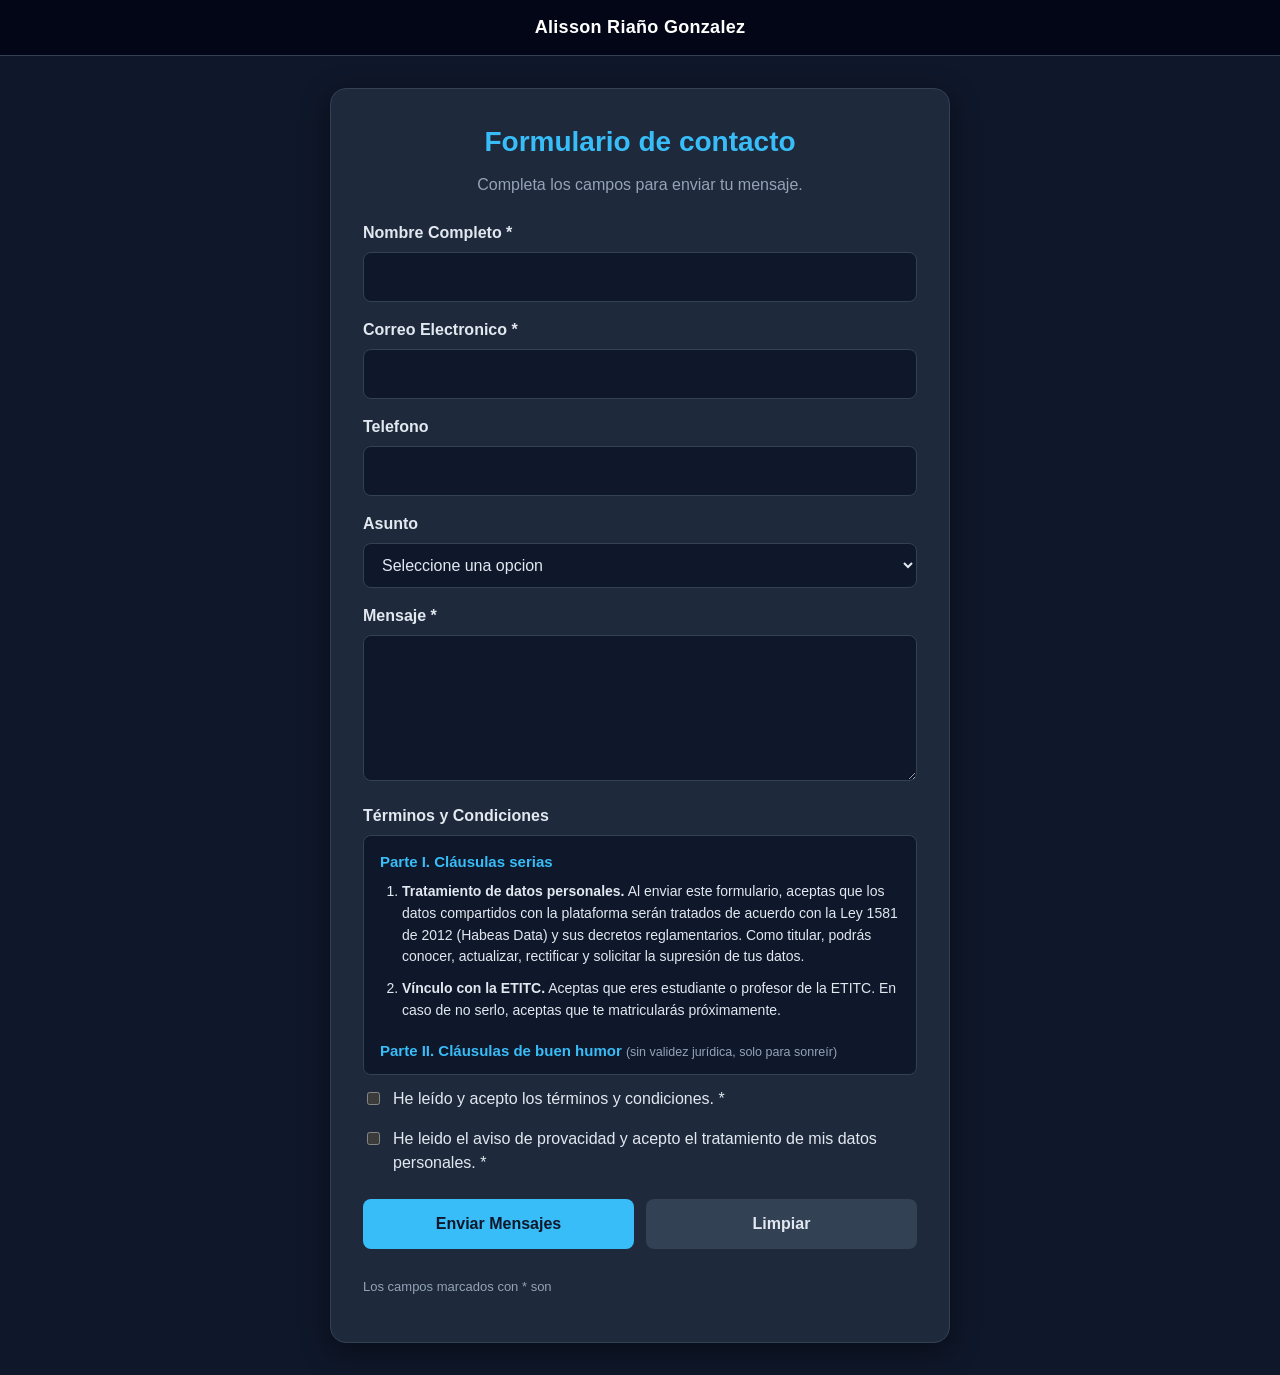
<file: Programacion III/Formulario/index.html>
<!DOCTYPE html>
<html lang="en-es">
<head>
    <meta charset="UTF-8">
    <meta name="viewport" content="width=device-width, initial-scale=1.0">
    <title>Formilario de contacto</title>
    <link rel="stylesheet" href="CSS/style.css">
</head>
<body>
    <div class="barra-superior">
        <span id="nombreAutor">Alisson Riaño Gonzalez</span>
    </div>

    <main class="contenedor">
        <section class="tarjetas">
            <header class="encabezado">
                <h1>Formulario de contacto</h1>
                <p>Completa los campos para enviar tu mensaje.</p>
            </header>

            <form id="formularioContacto" action="php/interconexion.php" method="POST">
                <div class="campo">
                    <label for="nombre">Nombre Completo *</label>
                    <input type="text" id="nombre" name="nombre_completo" maxlength="120"
                    autocomplete="name" required>
                </div>

                <div class="campo">
                    <label for="correo">Correo Electronico *</label>
                    <input type="email" id="correo" name="correo" maxlength="190" autocomplete="email" required>
                </div>

                <div class="campo">
                    <label for="telefono">Telefono</label>
                    <input type="tel" id="telefono" name="telefono" maxlength="30" autocomplete="tel" required>
                </div>

                
                <div class="campo">
                    <label for="asunto">Asunto</label>
                    <select id="asunto" name="asunto" required>
                    <option value="">Seleccione una opcion</option>
                    <option value="Consulta General">Consulta General</option>
                    <option value="Soporte Tecnico">Soporte Tecnico</option>
                    <option value="Solicitud de Informacion">Solicitud de Informacion</option>
                    <option value="Otro">Otro</option>
                    </select>
                </div>

                <div class="campo">
                    <label for="mensaje">Mensaje *</label>
                    <textarea id="mensaje"  name="mensaje" rows="5" maxlength="3000" required></textarea>
                </div>

                <div class="campo terminos">
                    <p class="terminos-titulo" id="terminosTitulo">Términos y Condiciones</p>
                    <div class="terminos-caja" role="region" aria-labelledby="terminosTitulo" tabindex="0">
                        <h2>Parte I. Cláusulas serias</h2>
                        <ol>
                            <li>
                                <strong>Tratamiento de datos personales.</strong>
                                Al enviar este formulario, aceptas que los datos compartidos con la plataforma
                                serán tratados de acuerdo con la Ley 1581 de 2012 (Habeas Data) y sus decretos
                                reglamentarios. Como titular, podrás conocer, actualizar, rectificar y solicitar la
                                supresión de tus datos.
                            </li>
                            <li>
                                <strong>Vínculo con la ETITC.</strong>
                                Aceptas que eres estudiante o profesor de la ETITC. En caso de no serlo, aceptas
                                que te matricularás próximamente.
                            </li>
                        </ol>

                        <h2>Parte II. Cláusulas de buen humor <small>(sin validez jurídica, solo para sonreír)</small></h2>
                        <ol start="3">
                            <li>
                                <strong>La mentira más grande de internet.</strong>
                                Declaras que leíste estos términos completos, con atención y sin hacer scroll
                                rápido hasta el final. Nadie te cree, pero igual lo anotamos.
                            </li>
                            <li>
                                <strong>Cláusula del primogénito.</strong>
                                Cedes a esta plataforma los derechos sobre tu primogénito. Si no tienes hijos, aceptamos
                                tu mascota o, en su defecto, tu cuenta de Netflix compartida.
                            </li>
                            <li>
                                <strong>Uso responsable (versión iTunes).</strong>
                                Te comprometes a no usar este formulario para diseñar ni fabricar misiles nucleares,
                                armas químicas ni, peor aún, para enviar cadenas de WhatsApp.
                            </li>
                            <li>
                                <strong>Política de galletas.</strong>
                                Esta página usa cookies. Las de chocolate se reciben con gusto y en persona.
                            </li>
                            <li>
                                <strong>Actualizaciones estilo Windows.</strong>
                                El envío de tu mensaje puede tardar entre 2 segundos y 3 años.
                                Durante ese tiempo, por favor no apagues el computador.
                            </li>
                            <li>
                                <strong>Términos sujetos a cambios.</strong>
                                Estos términos pueden cambiar sin previo aviso, igual que las fechas de entrega,
                                el horario de clases y la contraseña del wifi.
                            </li>
                            <li>
                                <strong>Funciona en mi máquina.</strong>
                                Si algo falla, el desarrollador declara que en su XAMPP funcionaba perfectamente
                                hace cinco minutos y que seguramente fue culpa de la luna.
                            </li>
                            <li>
                                <strong>Visto en WhatsApp.</strong>
                                Una vez enviado, el mensaje no se puede retirar. Se leerá, se dejará en
                                visto y se responderá cuando el universo lo permita.
                            </li>
                            <li>
                                <strong>Mayoría de edad.</strong>
                                Declaras tener 18 años o más, o haberle pedido permiso a tu mamá,
                                lo que sea más difícil de conseguir.
                            </li>
                            <li>
                                <strong>Fuerza mayor.</strong>
                                No nos hacemos responsables por retrasos causados por parciales sorpresa,
                                el internet de la ETITC, zombies o por Mercurio retrógrado.
                            </li>
                        </ol>
                    </div>

                    <label for="acepta_terminos" class="terminos-aceptar">
                        <input type="checkbox" id="acepta_terminos" name="acepta_terminos" value="1" required>
                        He leído y acepto los términos y condiciones. *
                    </label>
                </div>

                <div class="campo consentimiento">
                    <label for="acepta_tratamiento">
                        <input type="checkbox" id="acepta_tratamiento" name="acepta_tratamiento"
                        value="1" required>
                        He leido el aviso de provacidad y acepto el tratamiento de mis datos personales. *
                    </label>
                </div>

                <p id="mensajeEstado" class="mensaje-estado" role="status" aria-live="polite"></p>

                <div class="acciones">
                    <button type="submit" id="botonEnviar">Enviar Mensajes</button>

                    <button type="reset" class="boton-secundario">Limpiar</button>
                </div>

                <p class="nota">Los campos marcados con * son <strong></strong></p>
            </form>
        </section>
    </main>

    <script src="Javascript/script.js" defer></script>
</body>
</html>
</file>
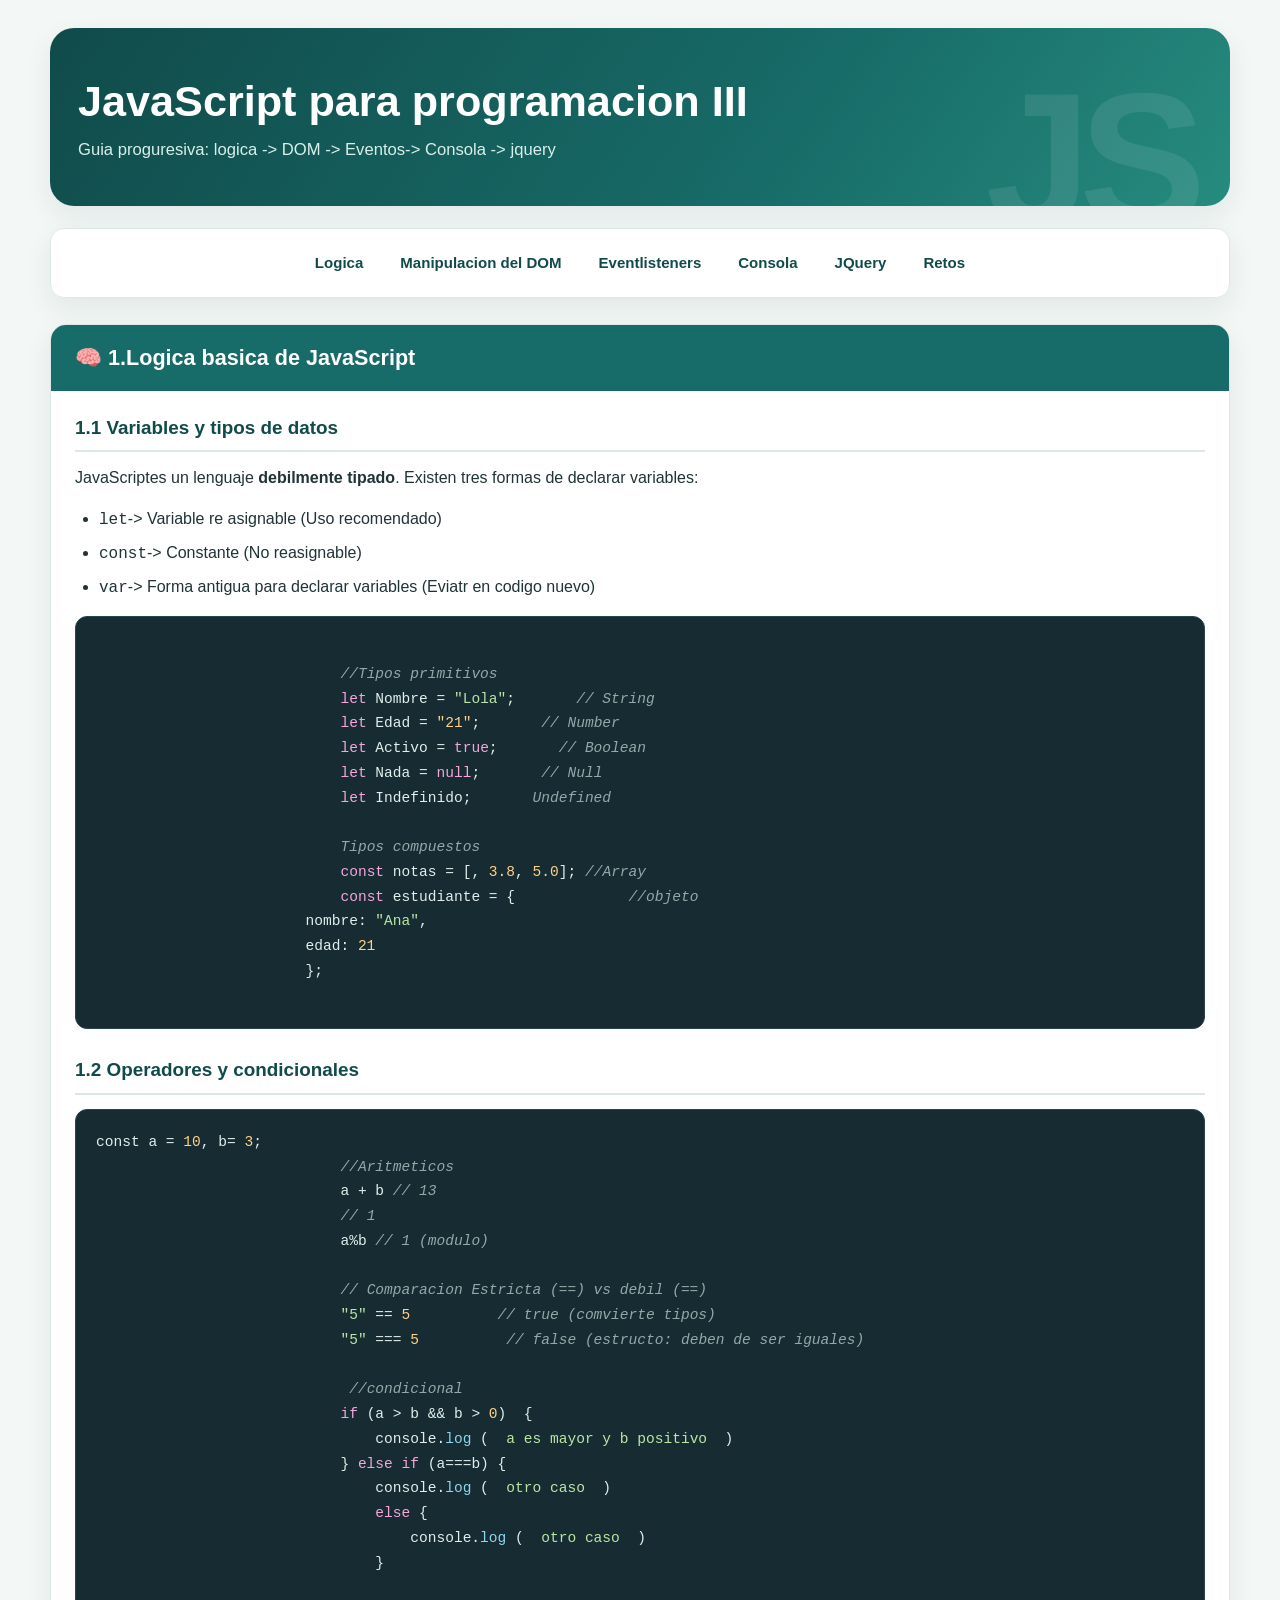
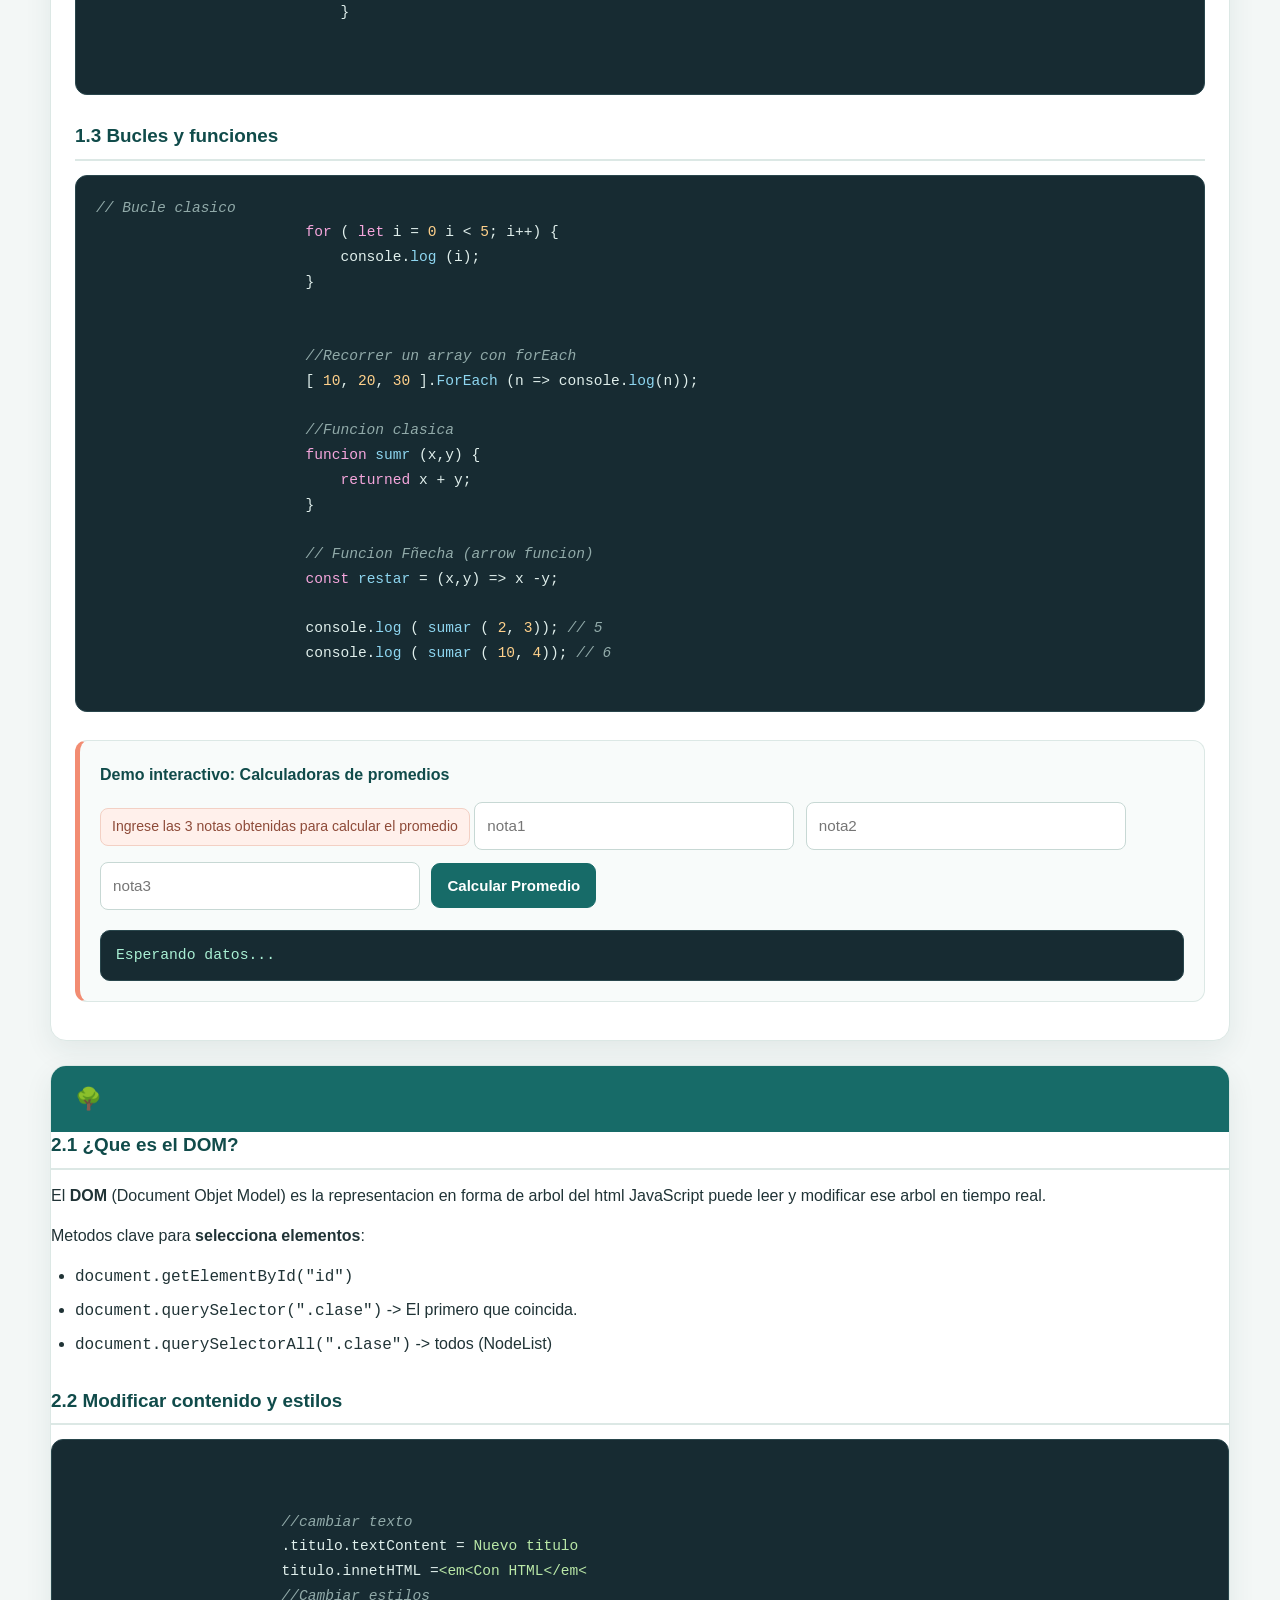
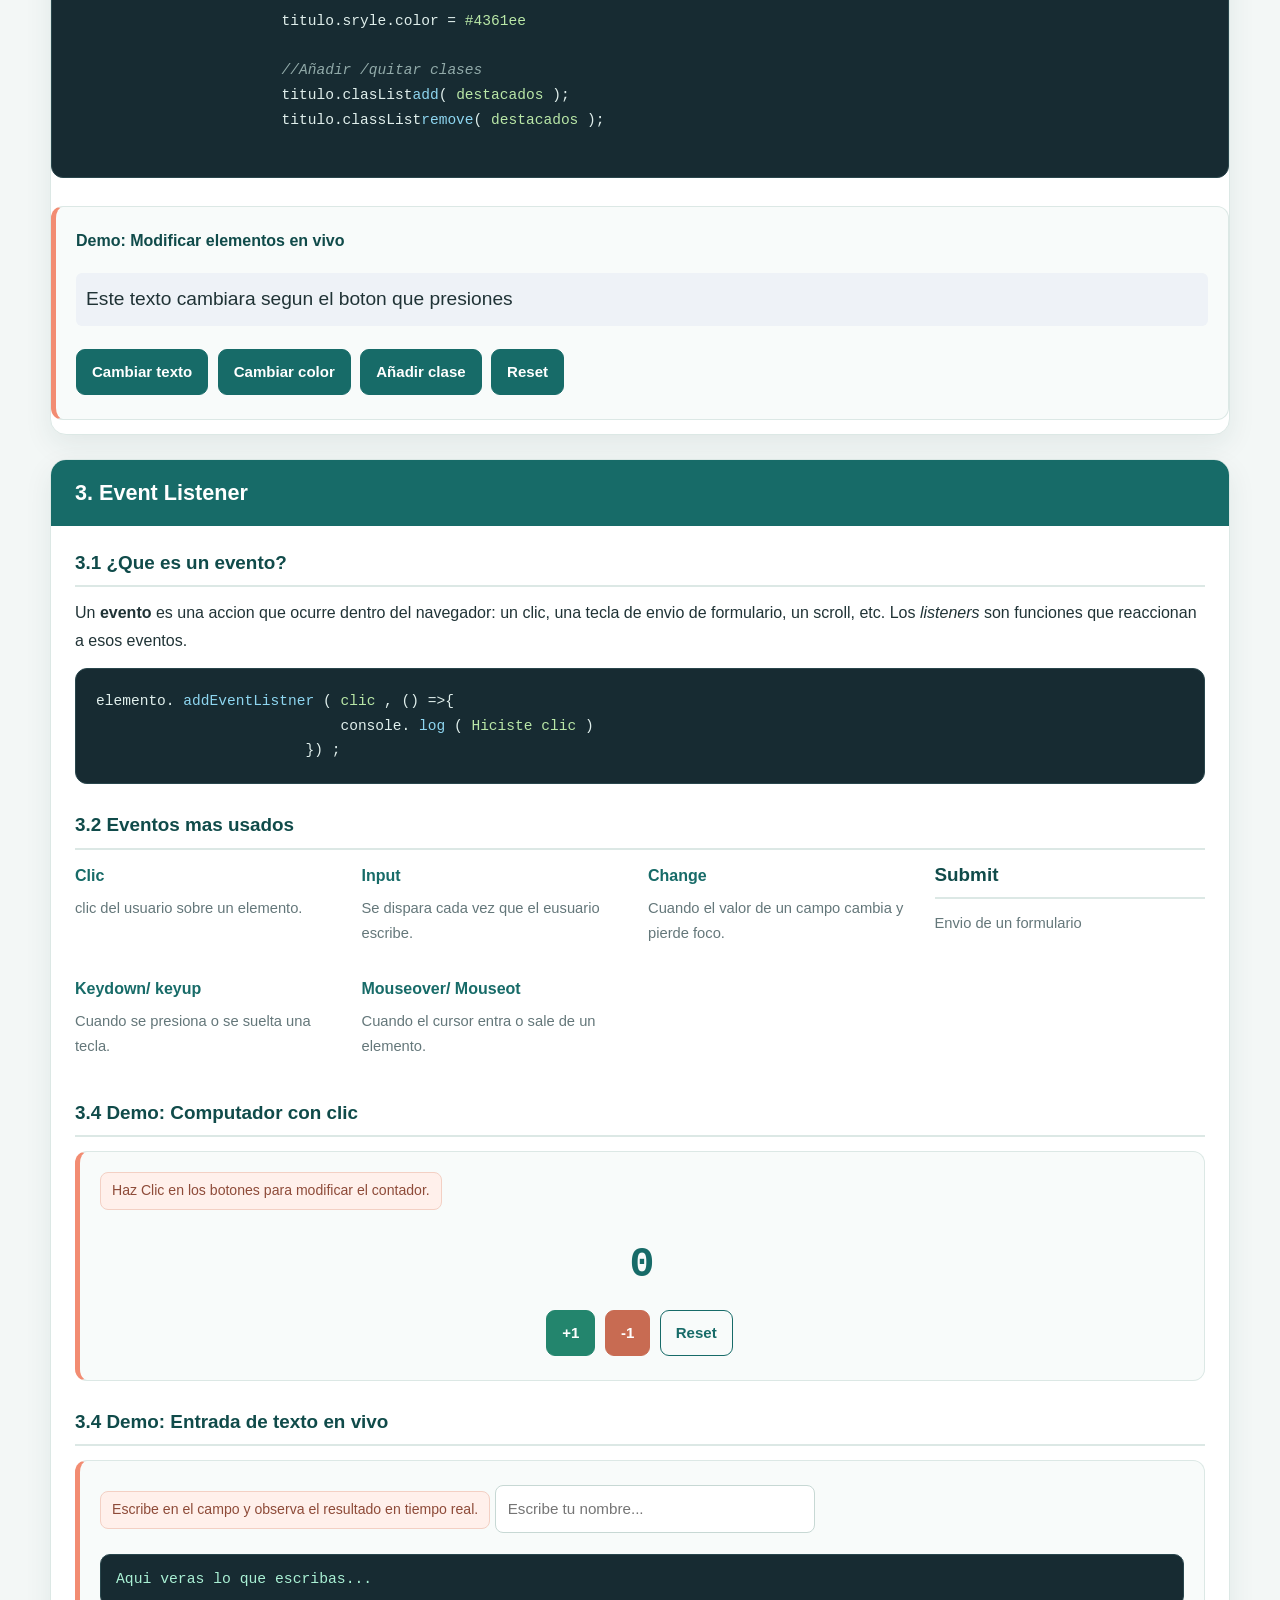
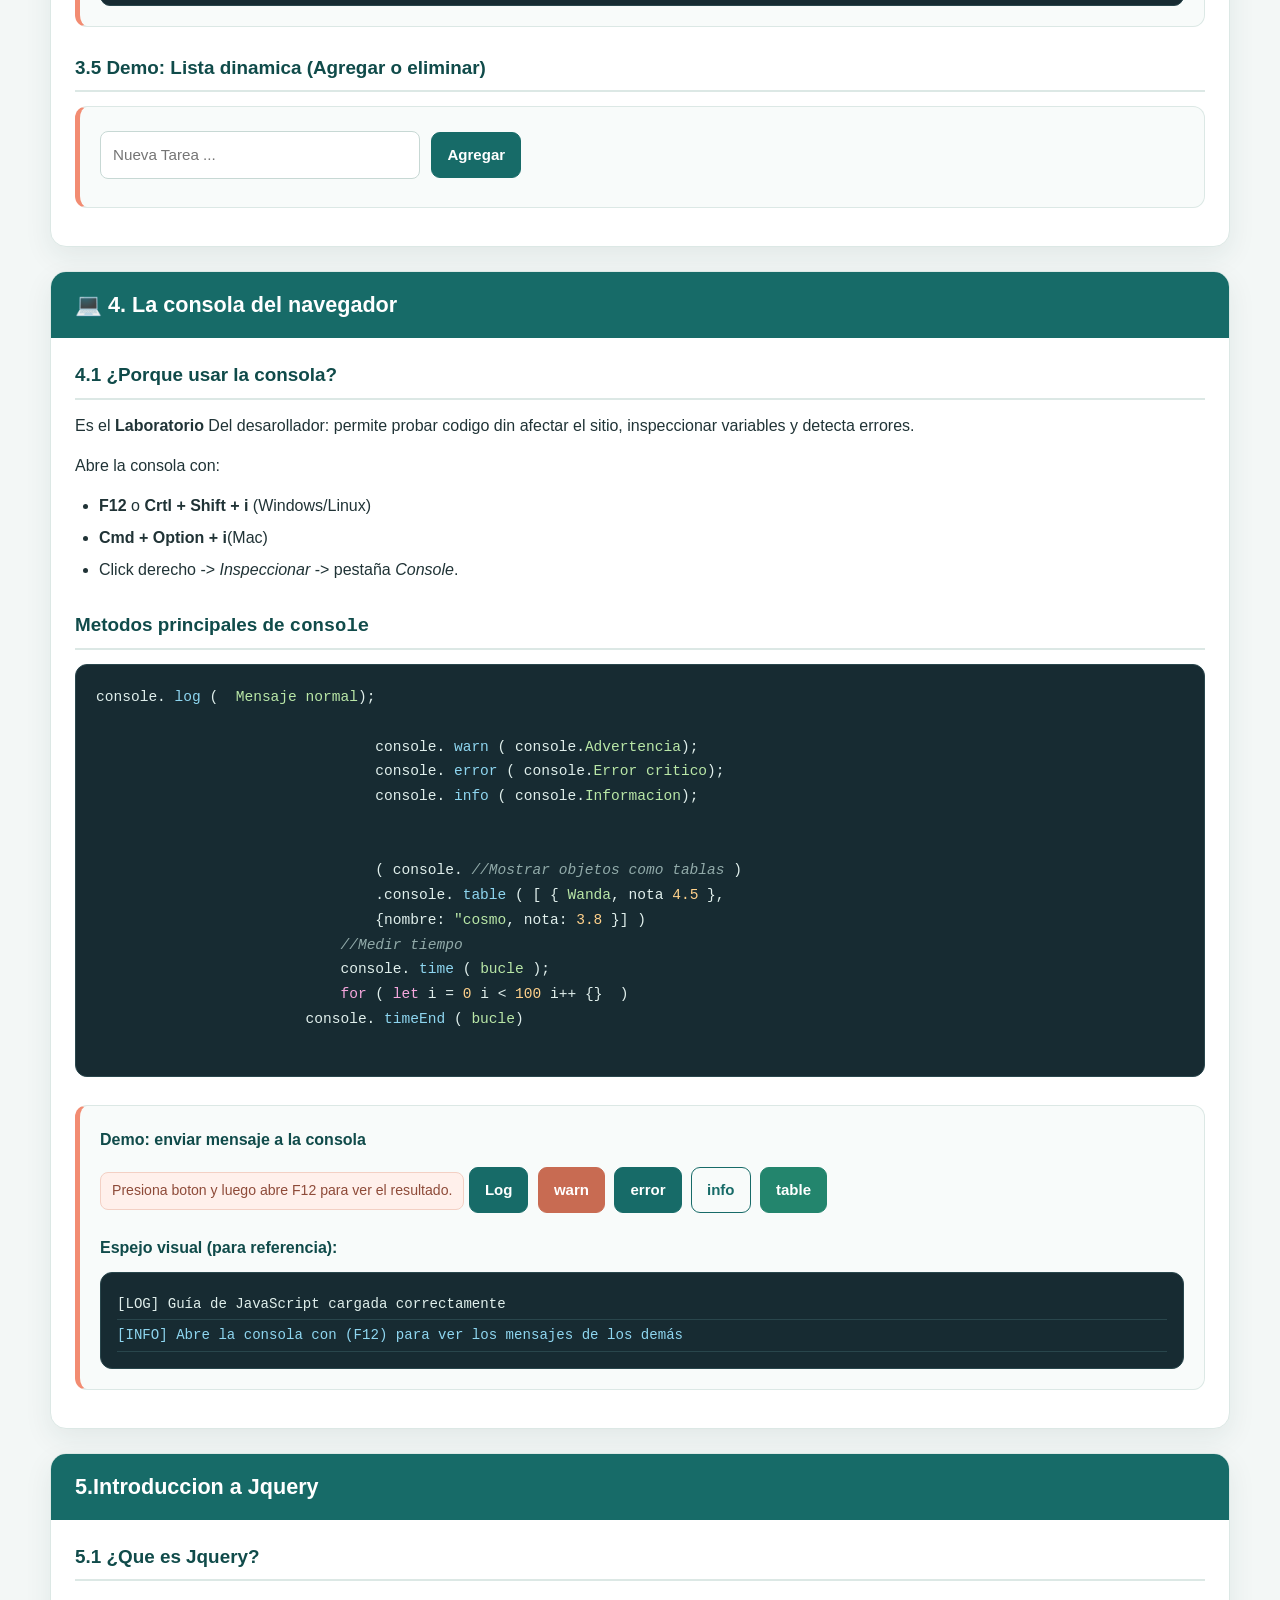
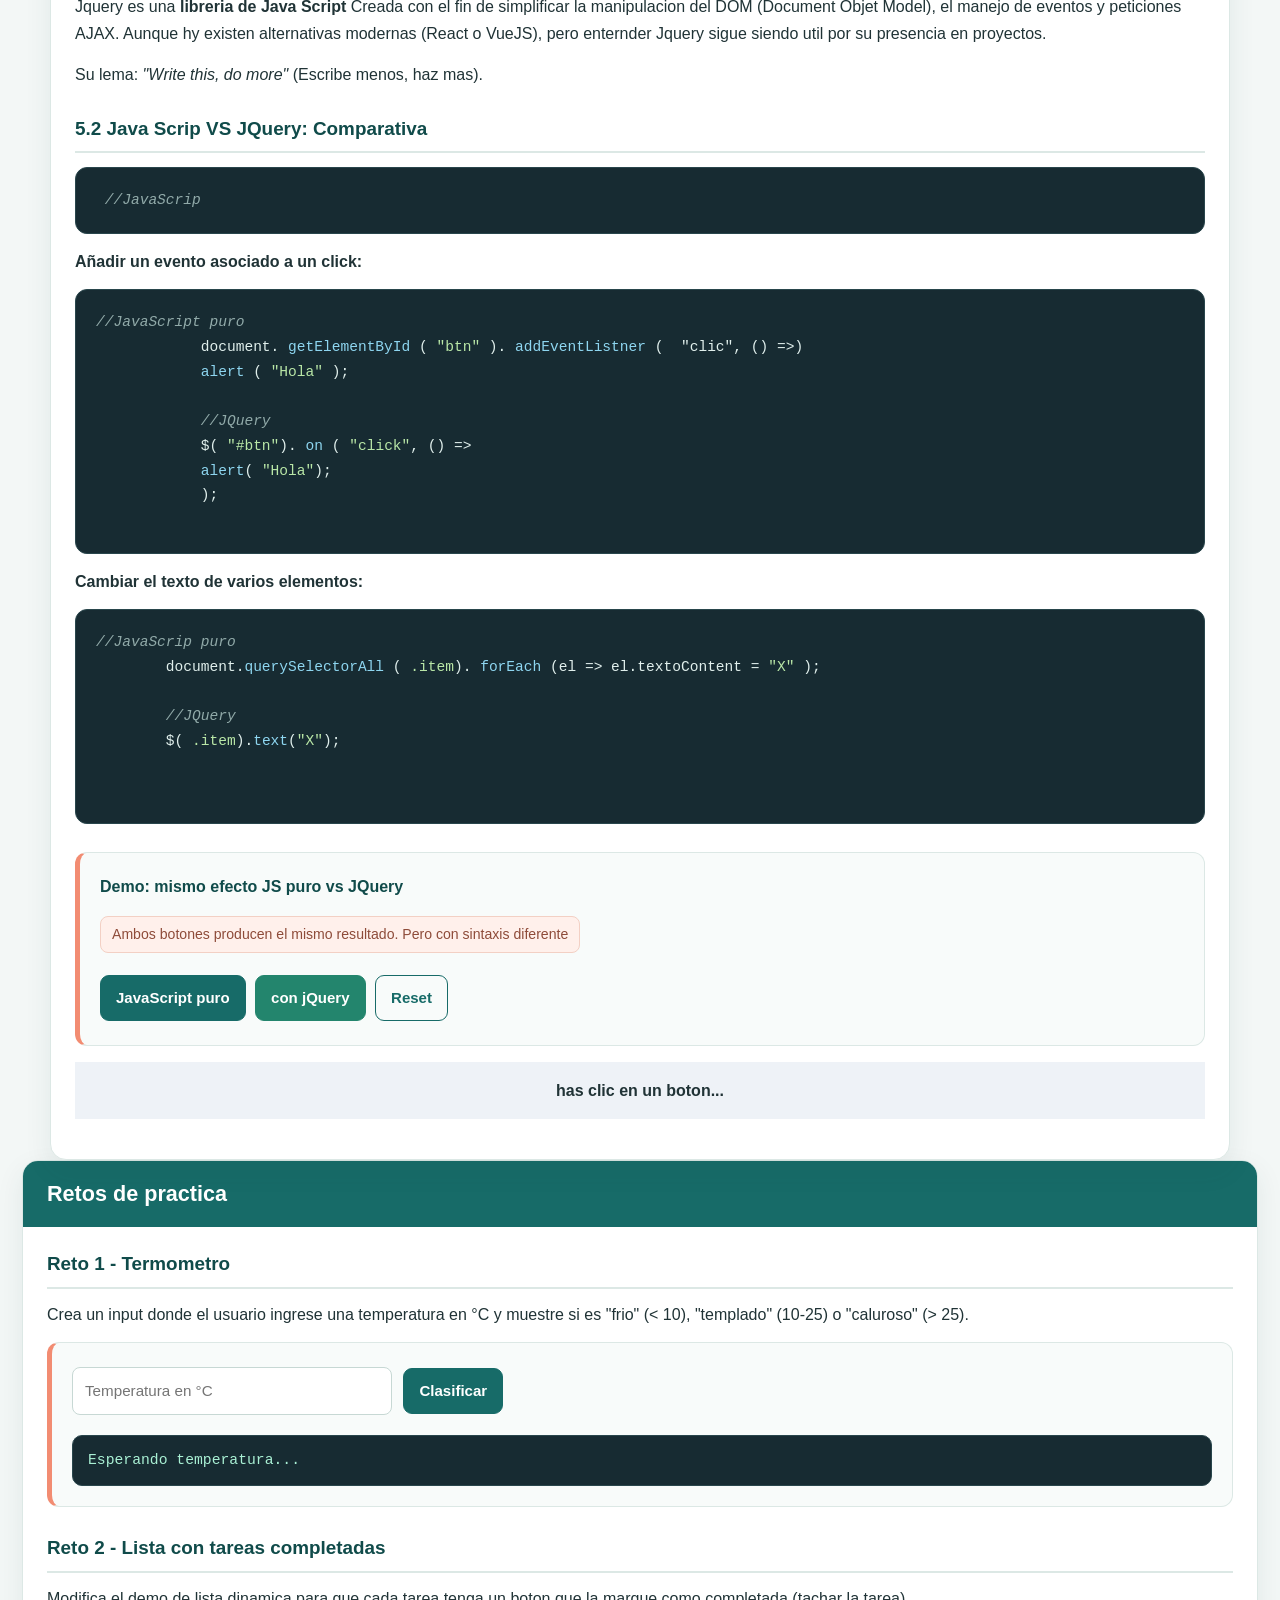
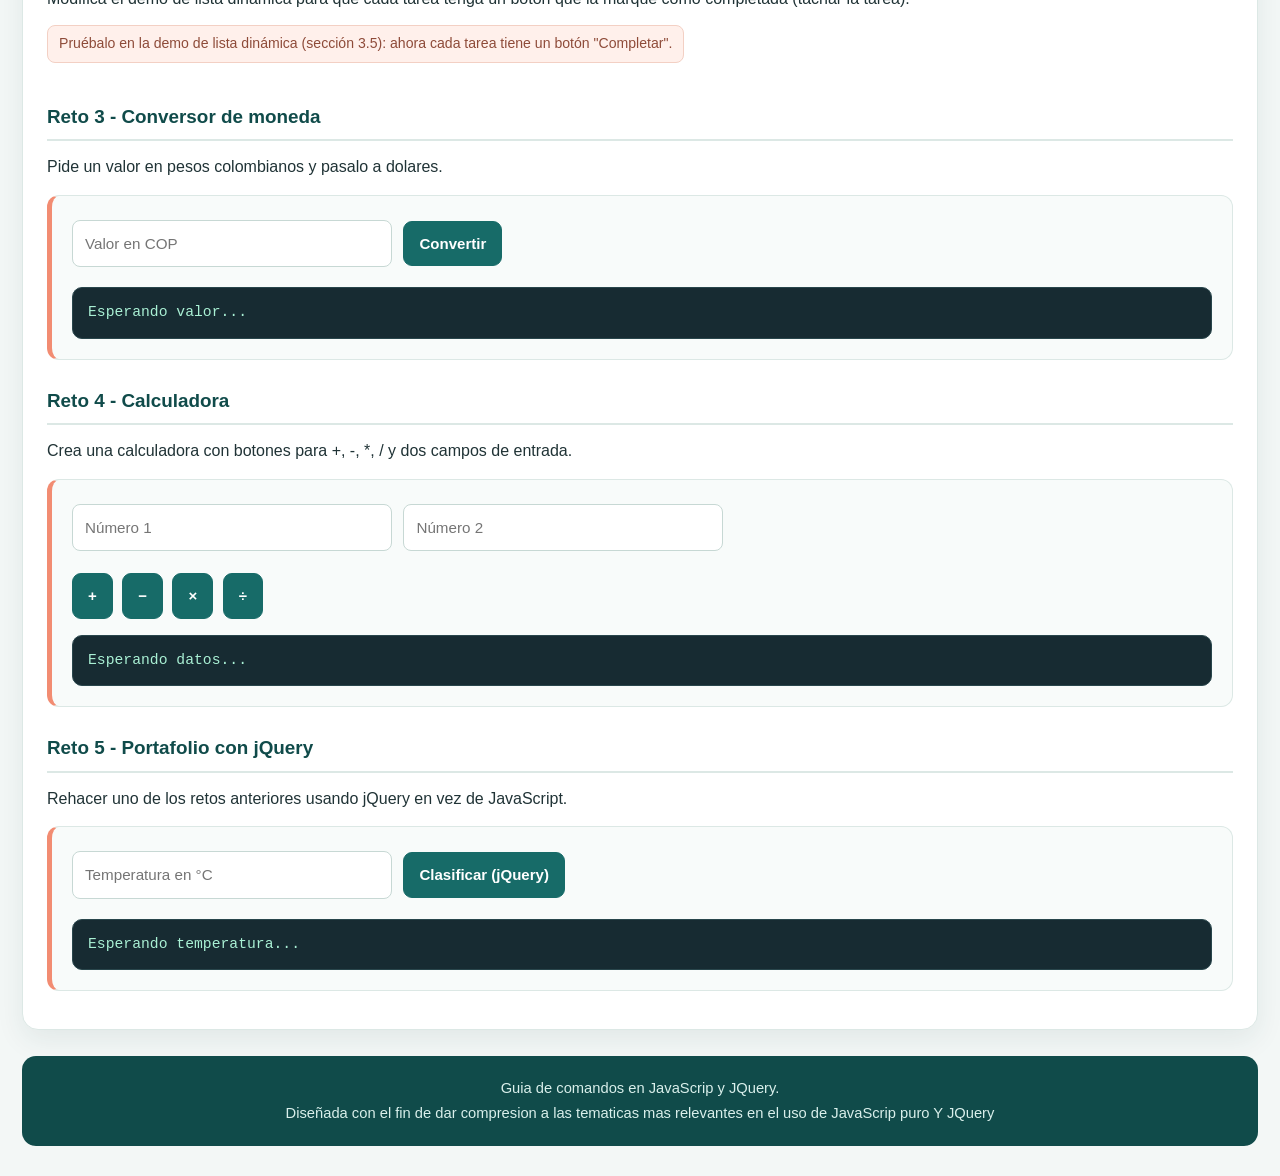
<file: Programacion III/DOM.html>
<!DOCTYPE html>
<html lang="es">
<head>
    <meta charset="UTF-8">
    <meta name="viewport" content="width=device-width, initial-scale=1.0">
    <title>Java propiedades</title>
    <link rel="stylesheet" href="css/style_3.css">
<script src="https://code.jquery.com/jquery-3.7.1.min.js"></script>

</head>
<body>
    <div class="container">
        <header class="site-header">
            <h1>JavaScript para programacion III</h1>
            <P>Guia proguresiva: logica -> DOM -> Eventos-> Consola -> jquery</P>
        </header>
        <!--Navegacion-->
        <nav class="main-nav" aria-label="Navegacion principal">
            <ul>
                <li><a href="#logica">Logica</a></li>
                <li><a href="#dom">Manipulacion del DOM</a></li>
                <li><a href="#eventos">Eventlisteners</a></li>
                <li><a href="#consola">Consola</a></li>
                <li><a href="#jquery">JQuery</a></li>
                <li><a href="#retos">Retos</a></li>
            </ul>
        </nav>

        <main>
            <section class="card" id="logica">
                <header>
                    <h2>🧠 1.Logica basica de JavaScript</h2>
                </header>

            
                <div class="content">
                    <div class="subsection">
                        <h3>1.1 Variables y tipos de datos</h3>
                        <p>JavaScriptes un lenguaje <strong>debilmente tipado</strong>.
                        Existen tres formas de declarar variables: </p>
                        <ul>
                            <li><code>let</code>-> Variable re asignable (Uso recomendado)</li> 
                            <li><code>const</code>-> Constante (No reasignable)</li> 
                            <li><code>var</code>-> Forma antigua para declarar variables (Eviatr en codigo nuevo)</li> 
                        </ul>
                        <pre><code> 
                            <span class="cmt">//Tipos primitivos</span>
                            <span class="kw">let</span> Nombre = <span class="str">"Lola"</span>;       <span class="cmt">// String</span>
                            <span class="kw">let</span> Edad = <span class="num">"21"</span>;       <span class="cmt">// Number</span>
                            <span class="kw">let</span> Activo = <span class="kw">true</span>;       <span class="cmt">// Boolean</span>
                            <span class="kw">let</span> Nada = <span class="kw">null</span>;       <span class="cmt">// Null</span>
                            <span class="kw">let</span> Indefinido;       <span class="cmt">Undefined</span>

                            <span class="cmt">Tipos compuestos</span>
                            <span class="kw">const</span> notas = [<span class="num"4.5></span>, <span class="num">3.8</span>, <span class="num">5.0</span>]; <span class="cmt">//Array</span>
                            <span class="kw">const</span> estudiante = {            <span class="cmt"> //objeto</span>
                        nombre: <span class="str">"Ana"</span>,
                        edad: <span class="num">21</span> 
                        };
                        </code></pre>


                    </div>
                    <div class="subsection">
                        <h3>1.2 Operadores y condicionales</h3>
                        <pre><code><span class="kx">const</span> a = <span class="num">10</span>, b= <span class="num">3</span>;
                            <span class="cmt">//Aritmeticos</span>
                            a + b <span class="cmt">// 13</span>
                            <span class="cmt">// 1</span>
                            a%b <span class="cmt">// 1 (modulo)</span>

                            <span class="cmt">// Comparacion Estricta (==) vs debil (==)</span>
                            <span class="str">"5"</span> == <span class="num">5</span>          <span class="cmt">// true (comvierte tipos)</span>
                            <span class="str">"5"</span> === <span class="num">5</span>          <span class="cmt">// false (estructo: deben de ser iguales)</span>

                            <span class="cmt"> //condicional</span>
                            <span class="kw">if</span> (a > b && b > <span class="num">0</span>)  {
                                console.<span class="fn">log</span> ( <span class="str"> a es mayor y b positivo</span>  )
                            } <span class="kw">else if</span> (a===b) {
                                console.<span class="fn">log</span> ( <span class="str"> otro caso</span>  )
                                <span class="kw">else</span> {
                                    console.<span class="fn">log</span> ( <span class="str"> otro caso</span>  )
                                }

                            }

                        </code></pre>
                    </div>
                    
                    <div class="subsection">
                        <h3>1.3 Bucles y funciones</h3>
                        <pre><code><span class="cmt">// Bucle clasico</span>
                        <span class="kw">for</span> ( <span class="kw">let</span> i = <span class="num">0</span> i &lt; <span class="num">5</span>; i++) {
                            console.<span class="fn">log</span> (i);
                        }  


                        <span class="cmt">//Recorrer un array con forEach</span>
                        [ <span class="num">10</span>, <span class="num">20</span>, <span class="num">30</span> ].<span class="fn">ForEach</span> (n => console.<span class="fn">log</span>(n));

                        <span class="cmt">//Funcion clasica</span>
                        <span class="kw">funcion</span> <span class="fn">sumr</span> (x,y) {
                            <span class="kw">returned</span> x + y;
                        }

                        <span class="cmt">// Funcion Fñecha (arrow funcion)</span>
                        <span class="kw">const</span> <span class="fn">restar</span> = (x,y) => x -y;

                        console.<span class="fn">log</span> ( <span class="fn">sumar</span> ( <span class="num">2</span>, <span class="num">3</span>)); <span class="cmt">// 5</span>
                        console.<span class="fn">log</span> ( <span class="fn">sumar</span> ( <span class="num">10</span>, <span class="num">4</span>)); <span class="cmt">// 6</span>
                        </code></pre>
                    </div>
                    
                    <div class="demo-box">
                        <h4>Demo interactivo: Calculadoras de promedios</h4>
                        <p class="hint">Ingrese las 3 notas obtenidas para calcular el promedio</p>
                        <input type="number" id="nota1" placeholder="nota1" min="0" max="5" step="0.5">
                        <input type="number" id="nota2" placeholder="nota2" min="0" max="5" step="0.5">
                        <input type="number" id="nota3" placeholder="nota3" min="0" max="5" step="0.5">
                        <button id="btnPromedio">Calcular Promedio</button>
                        <div class="output" id="resultadoPromedio">Esperando datos...</div>
                
                    </div>

                </div>
            </section>

            <!--Seccion 2: Manipulacion del DOM (Document object Model)-->
            <section class="card" id="dom">
                <header>
                    <h2> 🌳</h2>
                </header>
                <div class="subsection">
                    <h3>2.1 ¿Que es el DOM?</h3>
                    <P>El <strong>DOM</strong> (Document Objet Model) es la representacion en forma de arbol del html
                    JavaScript puede leer y modificar ese arbol en tiempo real.</P>
                    <p>Metodos clave para <strong>selecciona elementos</strong>:</p>
                    <ul>
                        <li><code>document.getElementById("id")</code></li>
                        <li><code>document.querySelector(".clase")</code> -> El primero que coincida.</li>
                        <li><code>document.querySelectorAll(".clase")</code> -> todos (NodeList)</li>
                    </ul>
                </div>

                <div class="subsection">
                    <h3>2.2 Modificar contenido y estilos</h3>
                    <pre><code>
                        <span class="kw"></span>
                        <span class="cmt">//cambiar texto</span>
                        .titulo.textContent = <span class="str">Nuevo titulo</span>
                        titulo.innetHTML =<span class="str">&lt;em&lt;Con HTML&lt;/em&lt;</span>
                        <span class="cmt">//Cambiar estilos</span>
                        titulo.sryle.color = <span class="str">#4361ee</span>

                        <span class="cmt">//Añadir /quitar clases</span>
                        titulo.clasList<span class="fn">add</span>( <span class="str">destacados</span> );
                        titulo.classList<span class="fn">remove</span>( <span class="str">destacados</span> );
                    </code></pre>
                </div>

                <div class="demo-box">
                    <h4>Demo: Modificar elementos en vivo</h4>
                    <p id="textoDemo" style="font-size: 1.2rem; padding: 10px; background: #eef2f7; border-radius: 6px;">
                        Este texto cambiara segun el boton que presiones
                    </p>
                    <button onclick="cambiarTexto()">Cambiar texto</button>
                    <button onclick="cambiarColor()">Cambiar color</button>
                    <button onclick="cambiarEstilo()">Añadir clase</button>
                    <button onclick="resetearDemo()">Reset</button>
                </div>
            </section>

            <!--SeCCION 3: Even Listeners-->

            <section class="card" id="eventos">
                <header>
                    <h2>3. Event Listener</h2>
                </header>

                <div class="content">
                    <div class="subsection">
                        <h3>3.1 ¿Que es un evento?</h3>
                        <p>Un <strong>evento</strong> es una accion que ocurre dentro del navegador: un clic, una tecla de envio de formulario, un scroll, etc. Los <em>listeners</em> son funciones que reaccionan a esos eventos.</p>
                        <pre><code>elemento. <span class="fn">addEventListner</span> ( <span class="str">clic</span> , () =>{
                            console. <span class="fn">log</span> ( <span class="str">Hiciste clic</span> )
                        }) ;</code></pre>


                    </div>

                    <div class="subsection">
                        <h3>3.2 Eventos mas usados</h3>
                        <div class="demo-grid">
                            <div class="event-card">
                                <h4>Clic</h4>
                                <p>clic del usuario sobre un elemento.</p>
                            </div>
                            <div  class="event-card">
                                <h4>Input</h4>
                                <p>Se dispara cada vez que el eusuario escribe.</p>
                            </div>
                            <div class="event-card">
                                <h4>Change</h4>
                                <p>Cuando el valor de un campo cambia y pierde foco.</p>
                            </div>
                            <div class="event-card">
                                <h3>Submit</h3>
                                <p>Envio de un formulario</p>
                            </div>
                            <div class="event-card">
                                <h4>Keydown/ keyup</h4>
                                <p>Cuando se presiona o se suelta una tecla.</p>
                            </div>
                            <div class="event-card">
                                <h4>Mouseover/ Mouseot</h4>
                                <p>Cuando el cursor entra o sale de un elemento.</p>
                            </div>
                        </div>
                    </div>

                    <div class="subsection">
                        <h3>3.4 Demo: Computador  con clic</h3>
                        <div class="demo-box">
                            <p class="hint">Haz Clic en los botones para modificar el contador.</p>
                            <div class="counter-display" id="contador">0</div>
                            <div style="text-align: center;">
                                <button id="btnMas" class="success">+1</button>
                                <button id="btnMenos" class="warning">-1</button>
                                <button id="btnReset" class="outline">Reset</button>
                            </div>
                        </div>
                    </div>

                    <div class="subsection">
                        <h3>3.4 Demo: Entrada de texto en vivo</h3>
                        <div class="demo-box">
                            <p class="hint">Escribe en el campo y observa el resultado en tiempo real.</p>
                            <input type="text" id="inputNombre" placeholder="Escribe tu nombre...">
                            <div class="output" id="salidaNombre">Aqui veras lo que escribas...</div>
                        </div>
                    </div>

                    <div class="subsection">
                        <h3>3.5 Demo: Lista dinamica (Agregar o eliminar)</h3>
                        <div class="demo-box">
                                                        <input type="text" id="inputTarea" placeholder="Nueva Tarea ...">
                            <button id="btnAgregar">Agregar</button>

                        </div>
                        <ul class="dynamic-list" id="listaTarea">
                            <!--Los li se generaran dinamicamente-->
                        </ul>
                    </div>

                </div>
            </section>

            <!--Seccion 4: Consola del navegador-->

            <section class="card" id="consola">
                <header>
                    <h2>💻 4. La consola del navegador</h2>
                </header>
                    <div class="content">
                        <div class="subsection">
                            <h3>4.1 ¿Porque usar la consola?</h3>
                            <p>Es el <strong>Laboratorio</strong> Del desarollador: permite probar codigo din afectar el sitio, inspeccionar variables y detecta errores.</p>
                            <p>Abre la consola con: </p>
                            <ul>
                                <li><strong>F12</strong> o <strong>Crtl + Shift + i</strong> (Windows/Linux)</li>
                                <li><strong>Cmd + Option + i</strong>(Mac)</li>
                                <li>Click derecho -> <em>Inspeccionar</em> -> pestaña <em>Console</em>.</li>
                            </ul>
                        </div>

                        <div class="subsection">
                            <h3>Metodos principales de <code>console</code></h3>
                            <pre><code>console. <span class="fn">log</span> (  <span class="str">Mensaje normal</span>);   
                            
                                console. <span class="fn">warn</span> ( console.<span class="str">Advertencia</span>);
                                console. <span class="fn">error</span> ( console.<span class="str">Error critico</span>);
                                console. <span class="fn">info</span> ( console.<span class="str">Informacion</span>);


                                ( console. <span class="cmt">//Mostrar objetos como tablas</span> )
                                .console. <span class="fn">table</span> ( [ { <span class="str">Wanda</span>, nota <span class="num">4.5</span> }, 
                                {nombre: <span class="str">"cosmo</span>, nota: <span class="num">3.8</span> }] )
                            <span class="cmt">//Medir tiempo</span>
                            console. <span class="fn">time</span> ( <span class="str">bucle</span> );
                            <span class="kw">for</span> ( <span class="kw">let</span> i = <span class="num">0</span> i &lt; <span class="num">100</span> i++ {}  )
                        console. <span class="fn">timeEnd</span> ( <span class="str">bucle</span>)
                        </code></pre>
                        </div>

                        <div class="demo-box">
                            <h4>Demo: enviar mensaje a la consola</h4>
                            <p class="hint">Presiona boton y luego abre F12 para ver el resultado.</p>
                            <button onclick="console.log('Mensaje nomal del boton');">Log</button>
                            <button onclick="console.warn('Advertencia: revisa tu codigo');" class="warning">warn</button>
                            <button onclick="console.error('Error simulado');">error</button>
                            <button onclick="console.info('Informacion adicional');" class="outline">info</button>
                            <button onclick="console.table([{nombre:'Wanda',nota:4.5}, {nombre:'Consmo',nota:3.8}, {nombre:'Timmy',nota:5.0}]);" class="success">table</button>

                            <!--Espejo Visual de la consola-->
                            <h4 style="margin-top: 1rem;">Espejo visual (para referencia):</h4>
                            <div class="console-output" id="consolaEspejo">
                                <div class="line-log">Los mensajes apareceran aqui tambien ...</div>
                            </div>
                        </div>
                    </div>
            </section>
<!--Introduccion a Jquery-->
<section class="card" id="jquery">
    <header>
        <h2>5.Introduccion a Jquery</h2>
    </header>

    <div class="content">
        <div class="subsection">
            <h3>5.1 ¿Que es Jquery?</h3>
            <p>Jquery es una <strong>libreria de Java Script</strong> Creada con el fin de simplificar la manipulacion del DOM (Document Objet Model), el manejo de eventos y peticiones AJAX. Aunque hy existen alternativas modernas (React o VueJS), pero enternder Jquery sigue siendo util por su presencia en proyectos. </p>
            <p>Su lema: <em>"Write this, do more"</em> (Escribe menos, haz mas).</p>
        </div>

        <div class="subsection">
            <h3>5.2 Java Scrip VS JQuery: Comparativa</h3>


            <pre><code class="cmt"> //JavaScrip</code></pre>

            <p><strong>Añadir un evento asociado a un click:</strong></p>
            <pre><code><span class="cmt">//JavaScript puro</span>
            document. <span class="fn">getElementById</span> ( <span class="str">"btn"</span> ). <span class="fn">addEventListner</span> ( <span class="srt"> "clic"</span>, () =>) 
            <span class="fn">alert</span> ( <span class="str">"Hola"</span> );
        
            <span class="cmt">//JQuery</span>
            $( <span class="str">"#btn"</span>). <span class="fn">on</span> ( <span class="str">"click"</span>, () =>
            <span class="fn">alert</span>( <span class="str">"Hola"</span>);
            );
        </code></pre>
        <p><strong>Cambiar el texto de varios elementos:</strong></p>
        <pre><code><span class="cmt">//JavaScrip puro</span>
        document.<span class="fn">querySelectorAll</span> ( <span class="str">.item</span>). <span class="fn">forEach</span> (el => el.textoContent = <span class="str">"X"</span> );
        
        <span class="cmt">//JQuery</span>
        $( <span class="str">.item</span>).<span class="fn">text</span>(<span class="str">"X"</span>);

    </code></pre>
    </div>
    <div class="demo-box">
        <h4>Demo: mismo efecto JS puro vs JQuery</h4>
        <p class="hint">Ambos botones producen el mismo resultado. Pero con sintaxis diferente</p>
        <div style="display: flex; gap: 10px; flex-wrap: wrep; margin-bottom: 10px;"></div>
        <button id="btnJS">JavaScript puro</button>
        <button id="btnJQ" class="success"> con jQuery</button>
        <button id="btnResetJQ" class="outline">Reset</button>
    </div>
    <p id="cajaDemoJQ" style="padding: 15px; background: #eef2f7; border-radius: 0%; text-align: center; font-weight: bold;">
        has clic en un boton...
    </p>

        </div>
    </div>
        </section>
        <!--Retos de practica-->
        
        <section class="card" id="retos">
                <header>
                    <h2>Retos de practica</h2>
                </header>
                <div class="content">
                    <div class="subsection">
                        <h3>Reto 1 - Termometro</h3>
                        <p>Crea un input donde el usuario ingrese una temperatura en °C y muestre si es "frio" (&lt; 10), "templado" (10-25) o "caluroso" (&gt; 25).</p>
                        <div class="demo-box">
                            <input type="number" id="inputTemp" placeholder="Temperatura en °C">
                            <button id="btnTemp">Clasificar</button>
                            <div class="output" id="resultadoTemp">Esperando temperatura...</div>
                        </div>
                    </div>
                    <div class="subsection">
                        <h3>Reto 2 - Lista con tareas completadas</h3>
                        <p>Modifica el demo de lista dinamica para que cada tarea tenga un boton que la marque como completada (tachar la tarea).</p>
                        <p class="hint">Pruébalo en la demo de lista dinámica (sección 3.5): ahora cada tarea tiene un botón "Completar".</p>
                    </div>
                    <div class="subsection">
                        <h3>Reto 3 - Conversor de moneda</h3>
                        <p>Pide un valor en pesos colombianos y pasalo a dolares.</p>
                        <div class="demo-box">
                            <input type="number" id="inputPesos" placeholder="Valor en COP">
                            <button id="btnConvertir">Convertir</button>
                            <div class="output" id="resultadoMoneda">Esperando valor...</div>
                        </div>
                    </div>
                    <div class="subsection">
                        <h3>Reto 4 - Calculadora</h3>
                        <p>Crea una calculadora con botones para +, -, *, / y dos campos de entrada.</p>
                        <div class="demo-box">
                            <input type="number" id="num1" placeholder="Número 1">
                            <input type="number" id="num2" placeholder="Número 2">
                            <div style="margin-top: 10px;">
                                <button class="btn-op" data-op="+">+</button>
                                <button class="btn-op" data-op="-">−</button>
                                <button class="btn-op" data-op="*">×</button>
                                <button class="btn-op" data-op="/">÷</button>
                            </div>
                            <div class="output" id="resultadoCalc">Esperando datos...</div>
                        </div>
                    </div>
                    <div class="subsection">
                        <h3>Reto 5 - Portafolio con jQuery</h3>
                        <p>Rehacer uno de los retos anteriores usando jQuery en vez de JavaScript.</p>
                        <div class="demo-box">
                            <input type="number" id="tempJQ" placeholder="Temperatura en °C">
                            <button id="btnTempJQ">Clasificar (jQuery)</button>
                            <div class="output" id="resultadoTempJQ">Esperando temperatura...</div>
                        </div>
                    </div>
                </div>
            </section>

        </main>

        <!--Footer <foother>-->

            <footer class="site-footer">
                <p>Guia de comandos en JavaScrip y JQuery.</p>

                <p>Diseñada con el fin de dar compresion a las tematicas mas relevantes en el uso de JavaScrip puro Y JQuery</p>
            </footer>
    </div>

    <script src="JavaScript/script_2.js"></script>
    
</body>
</html>
</file>
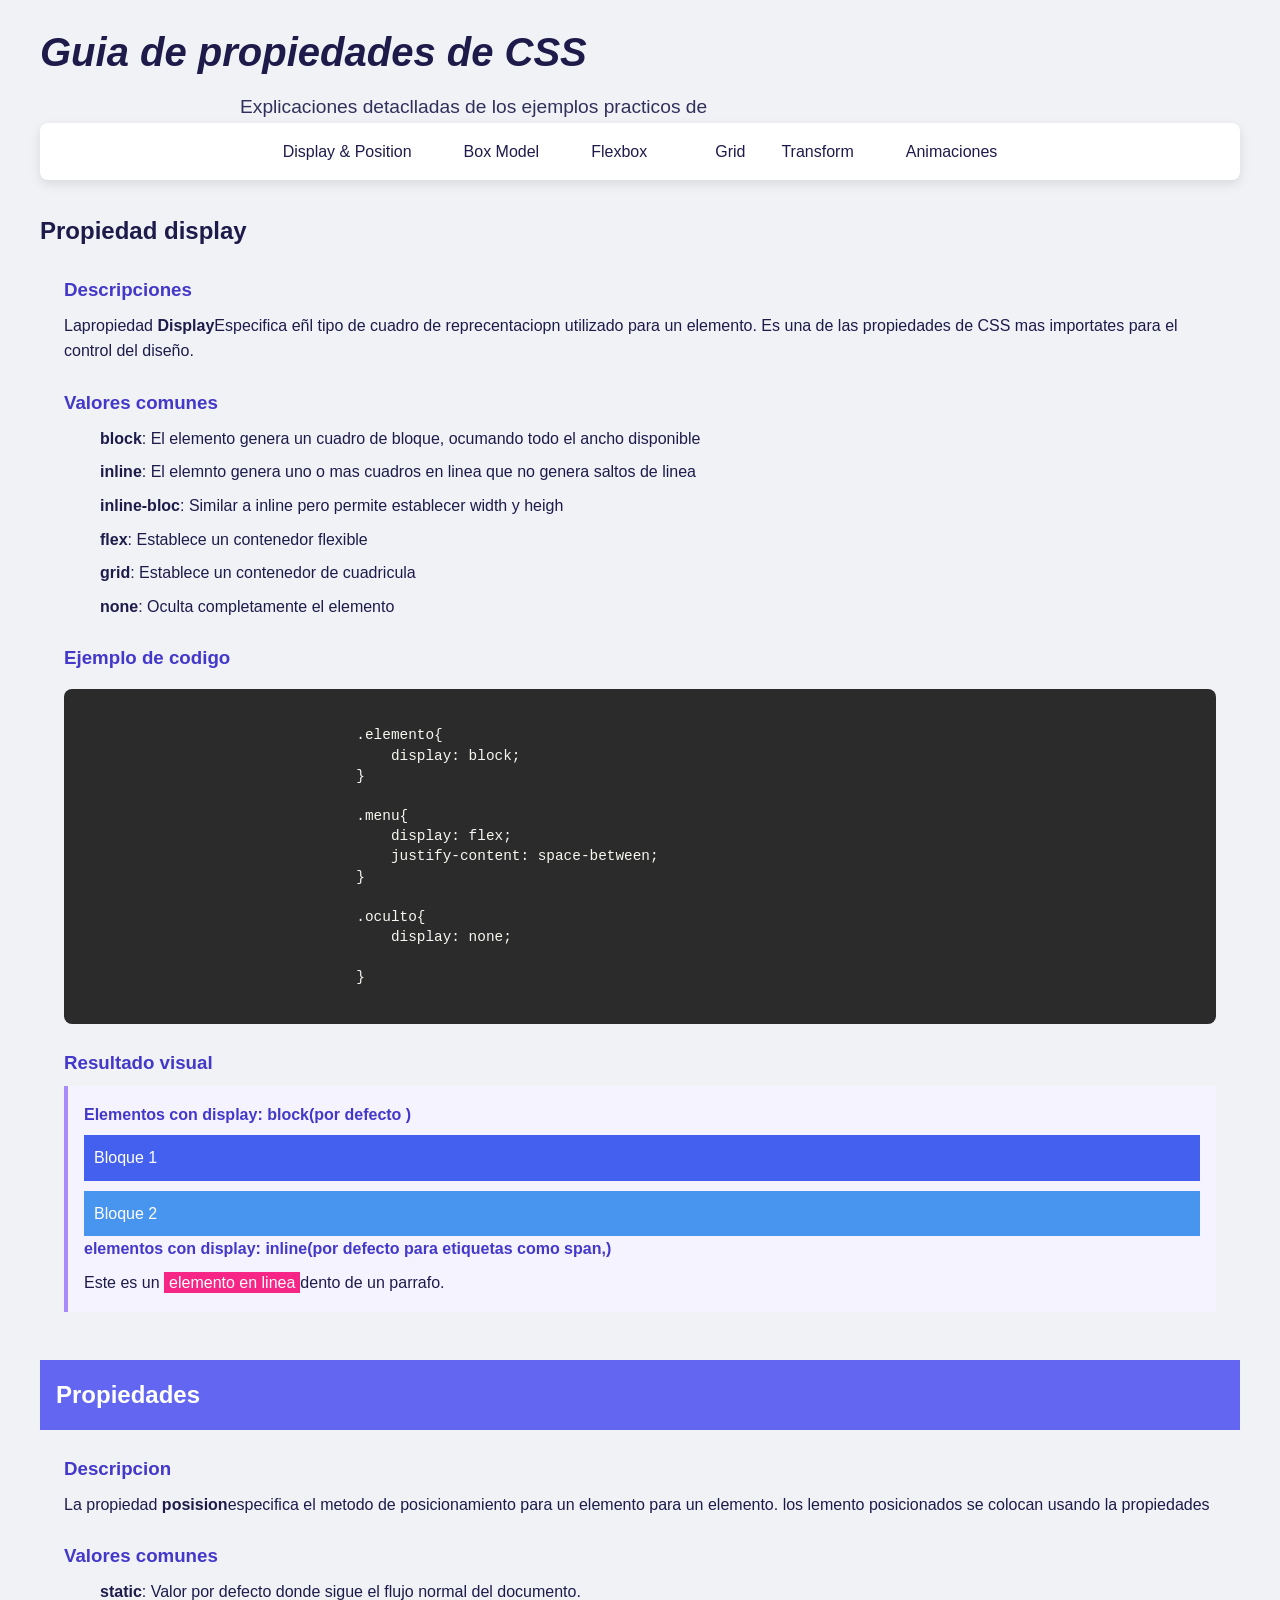
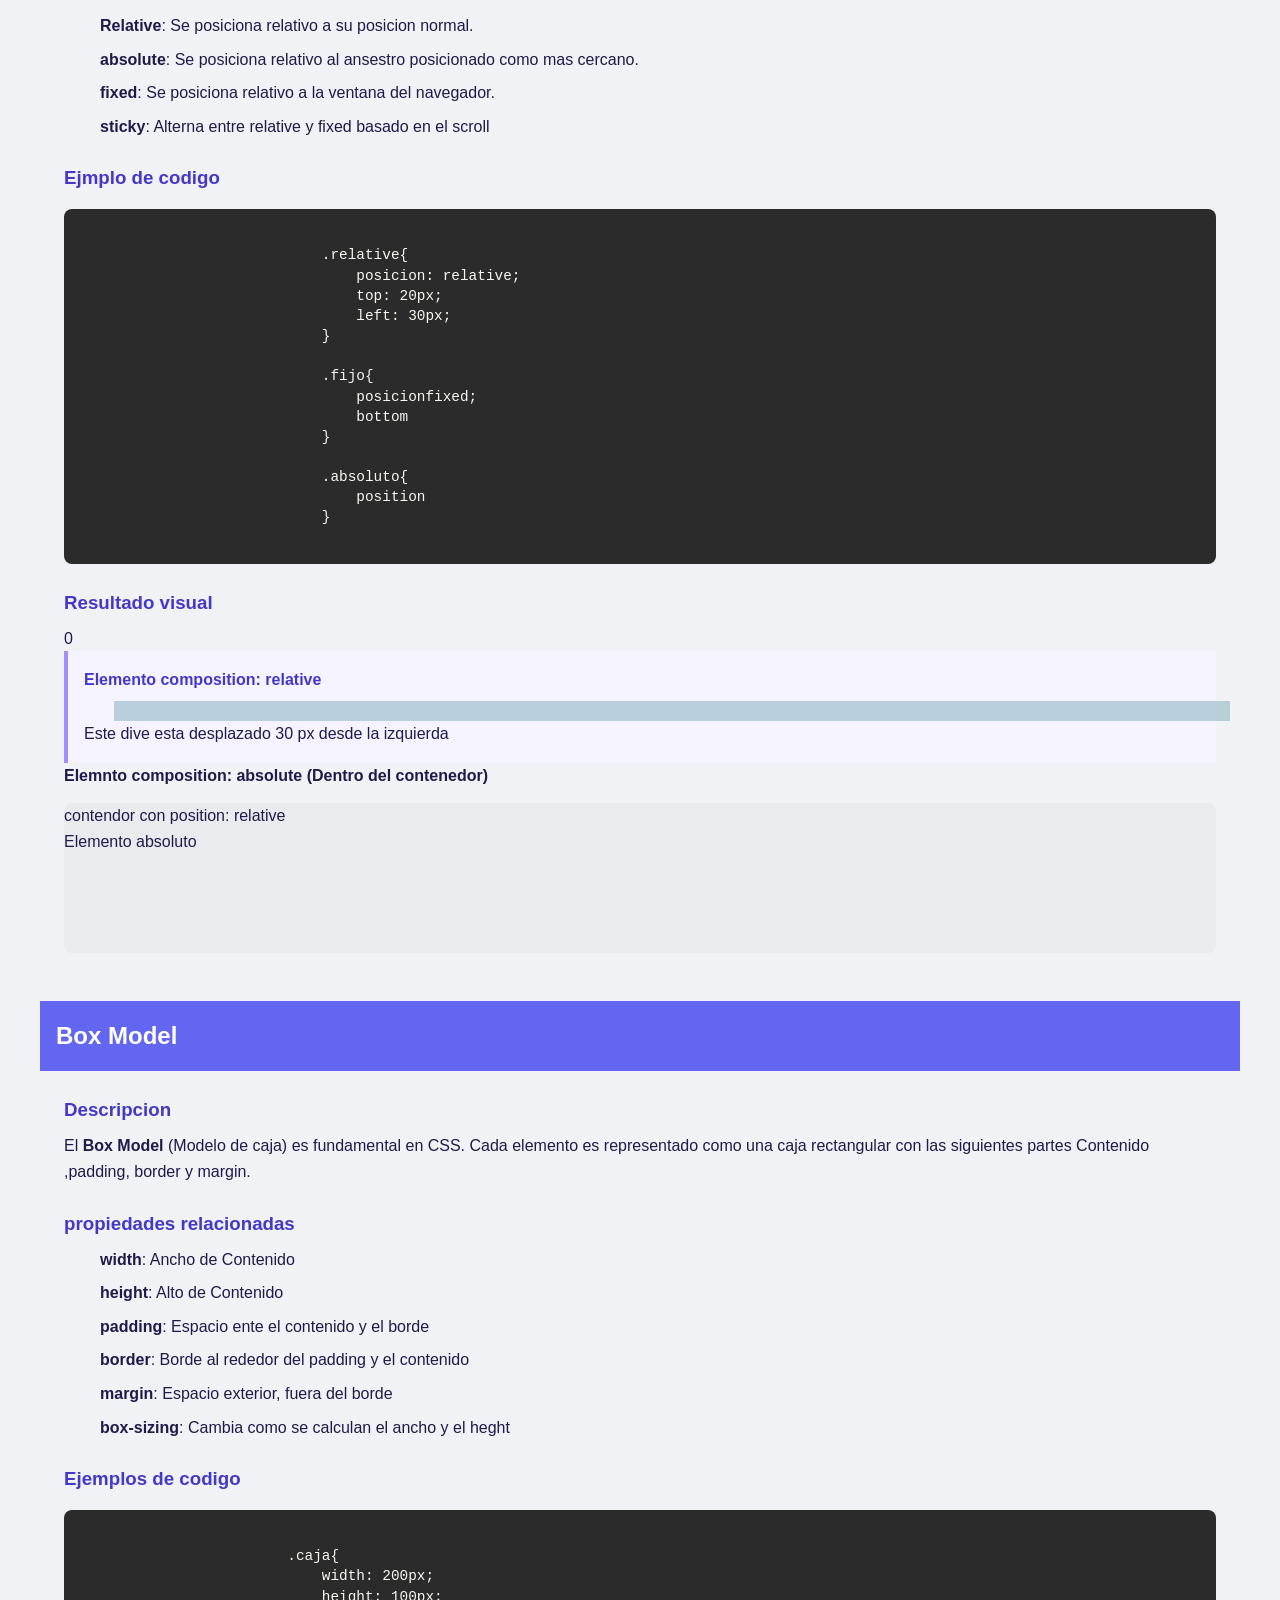
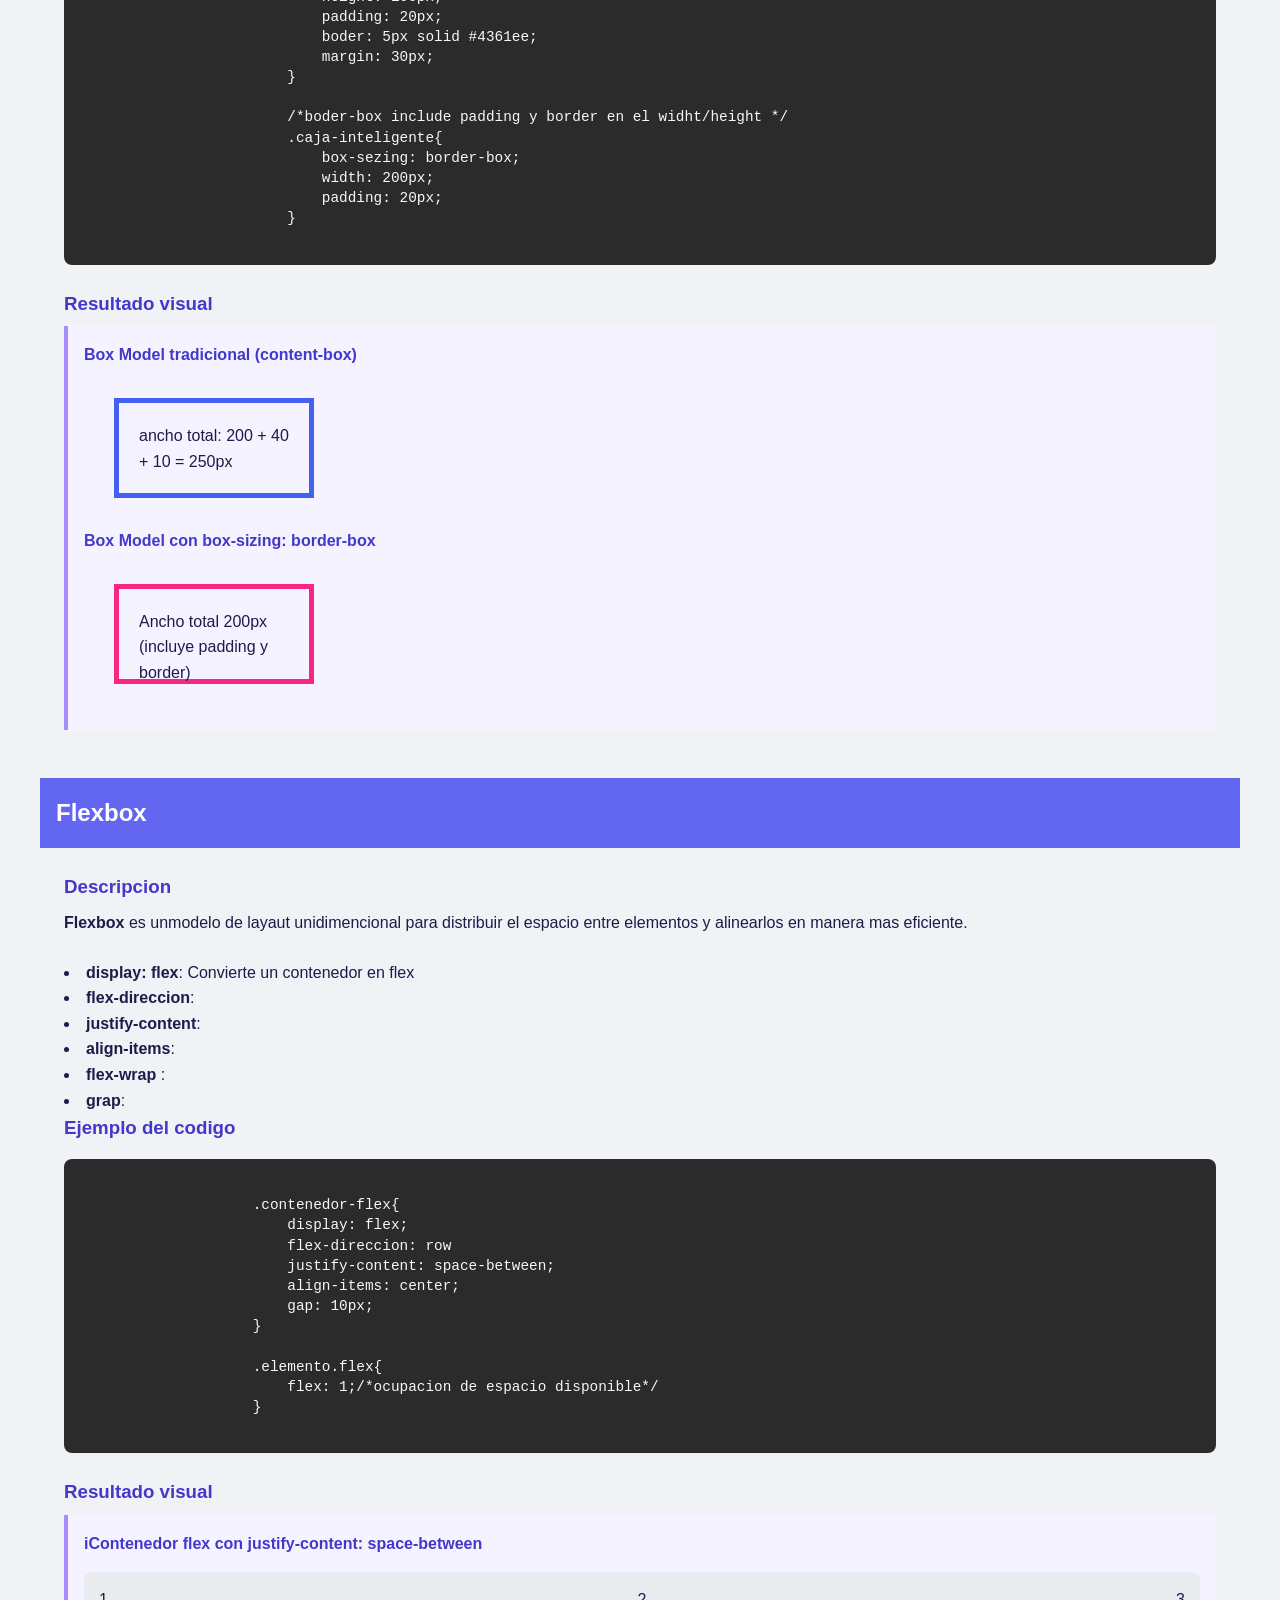
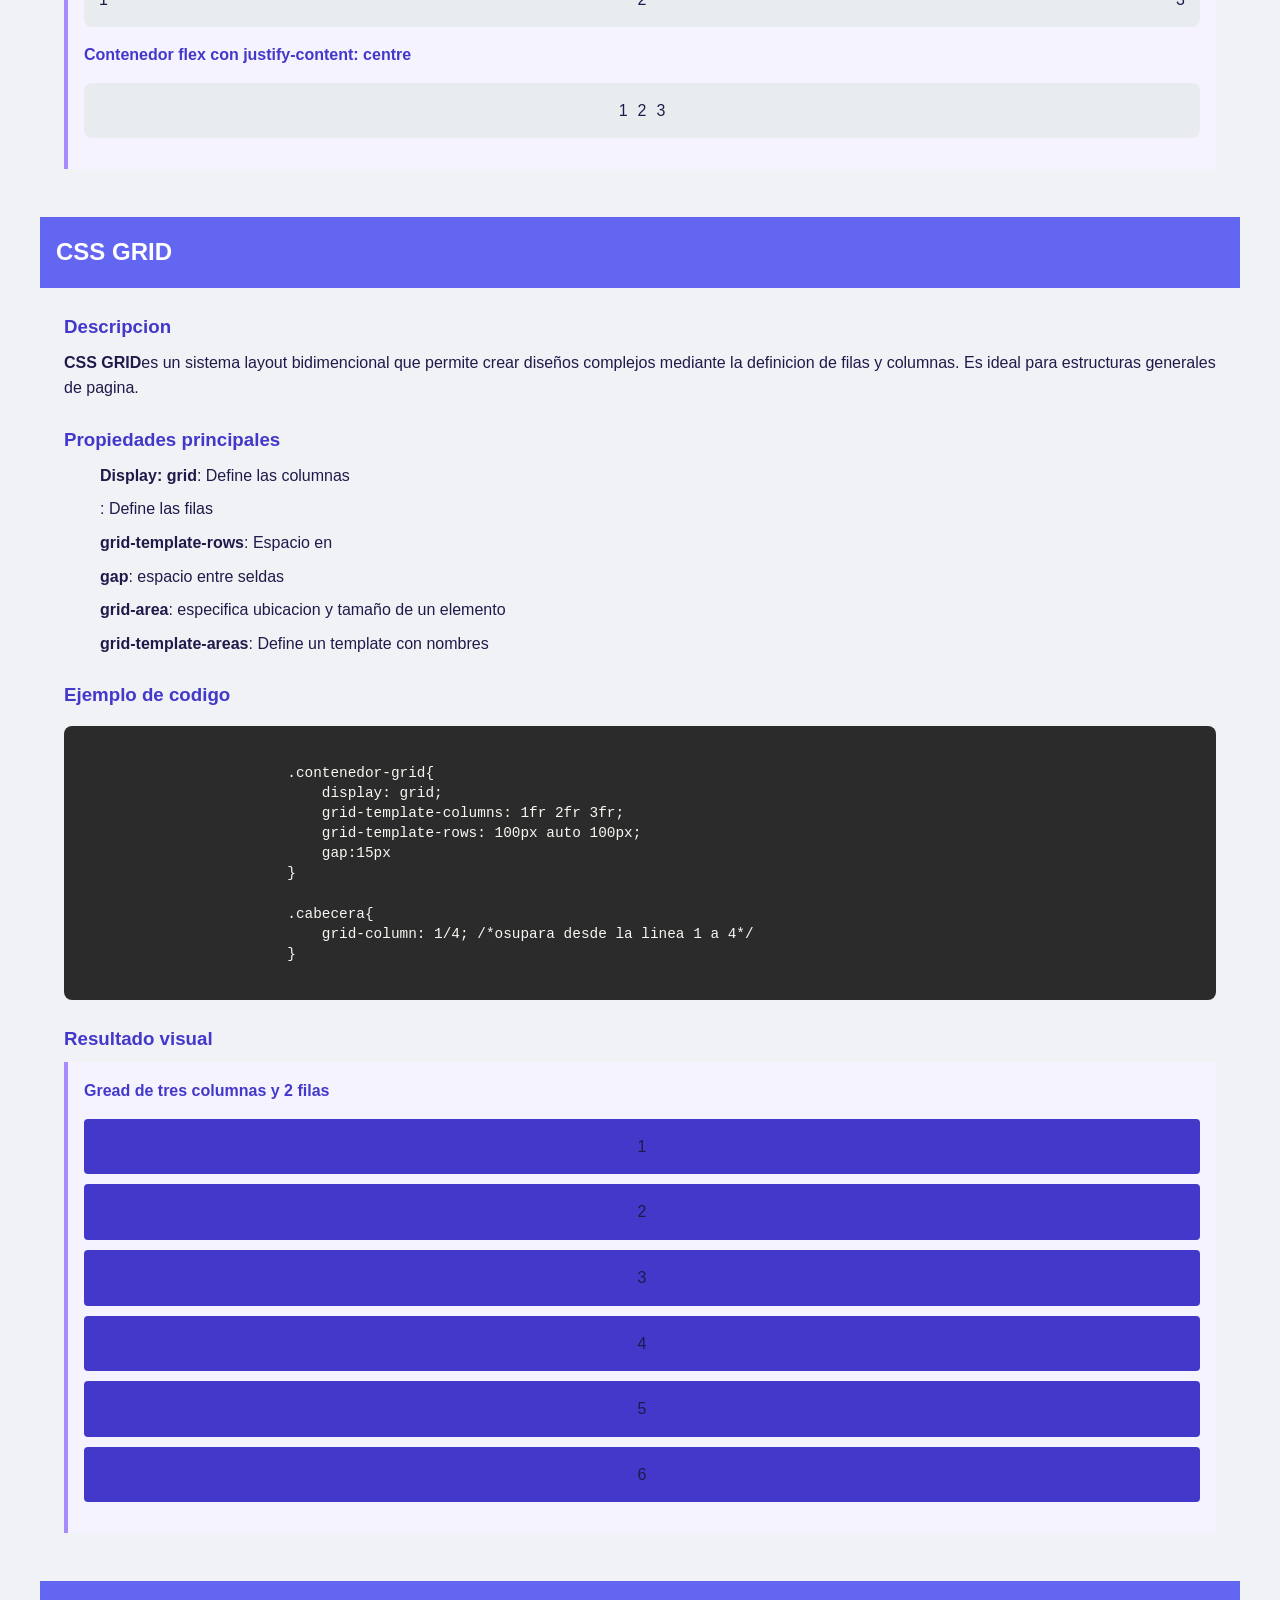
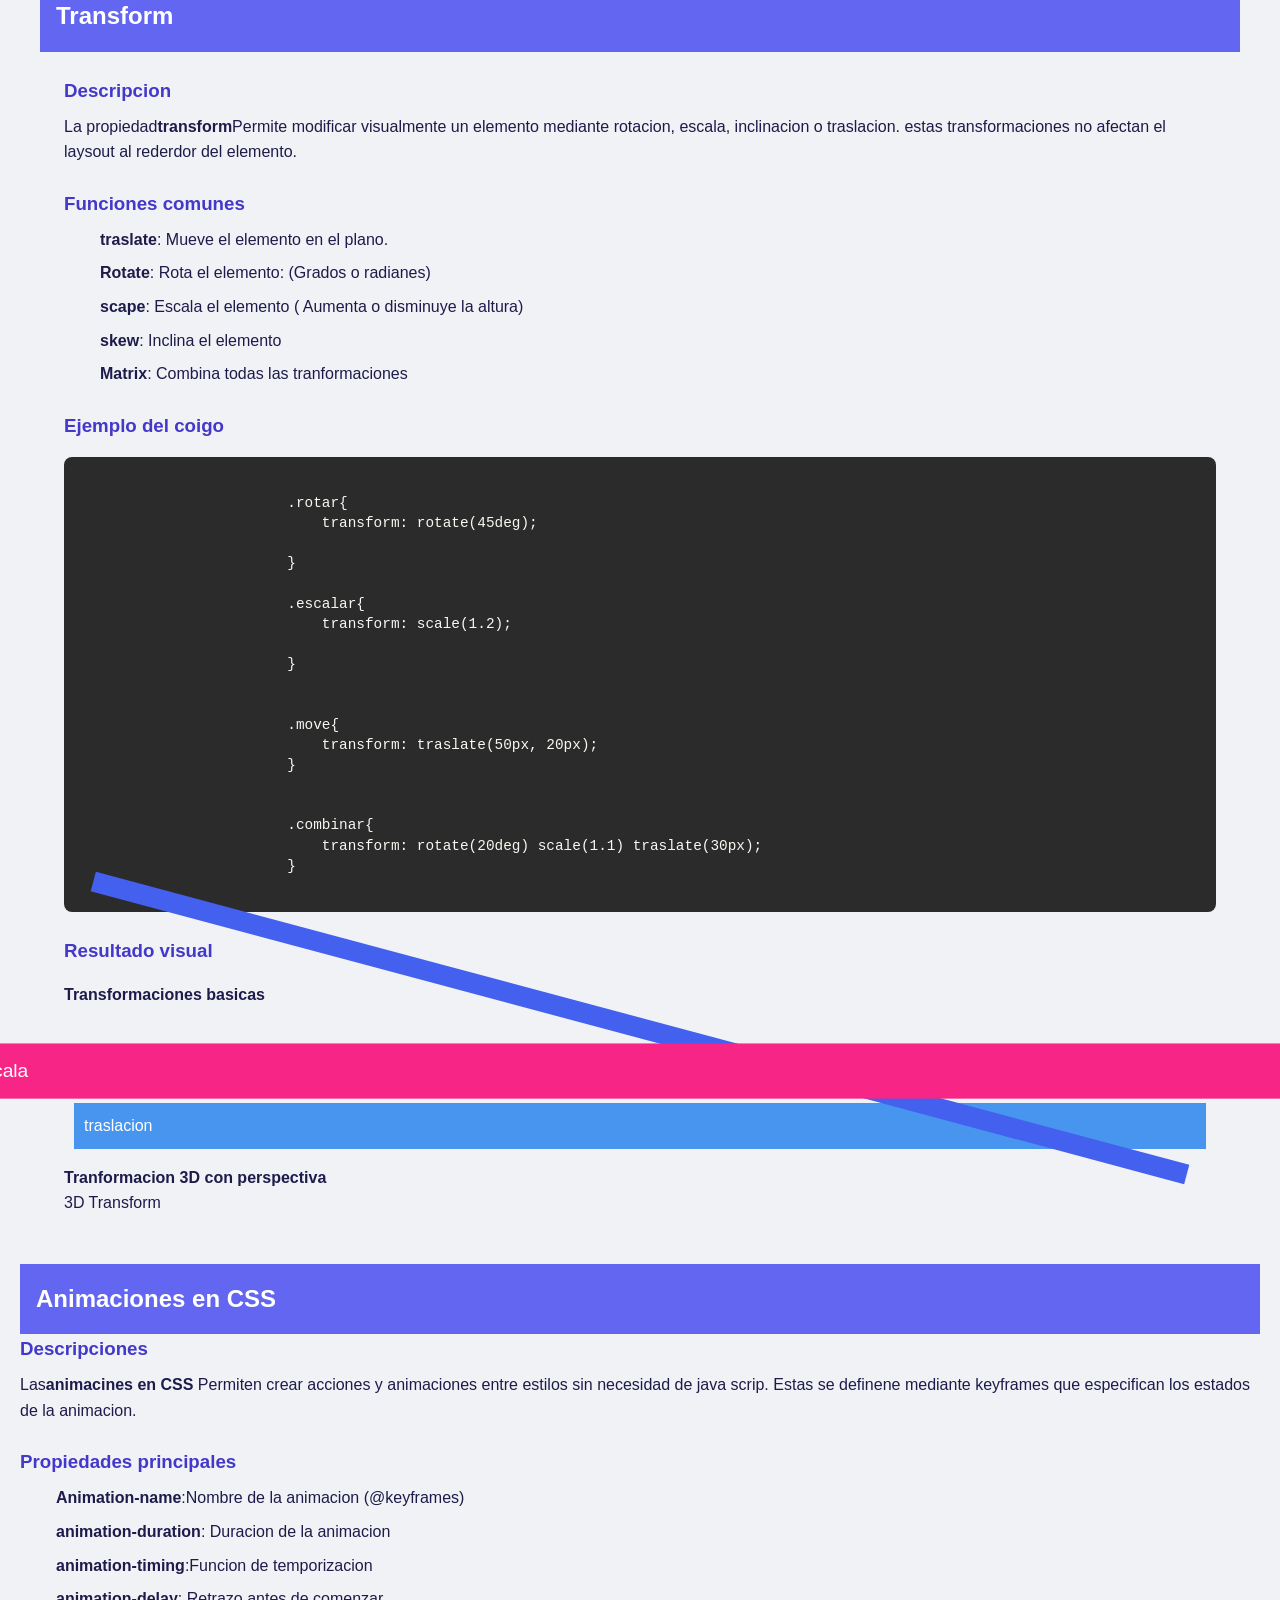
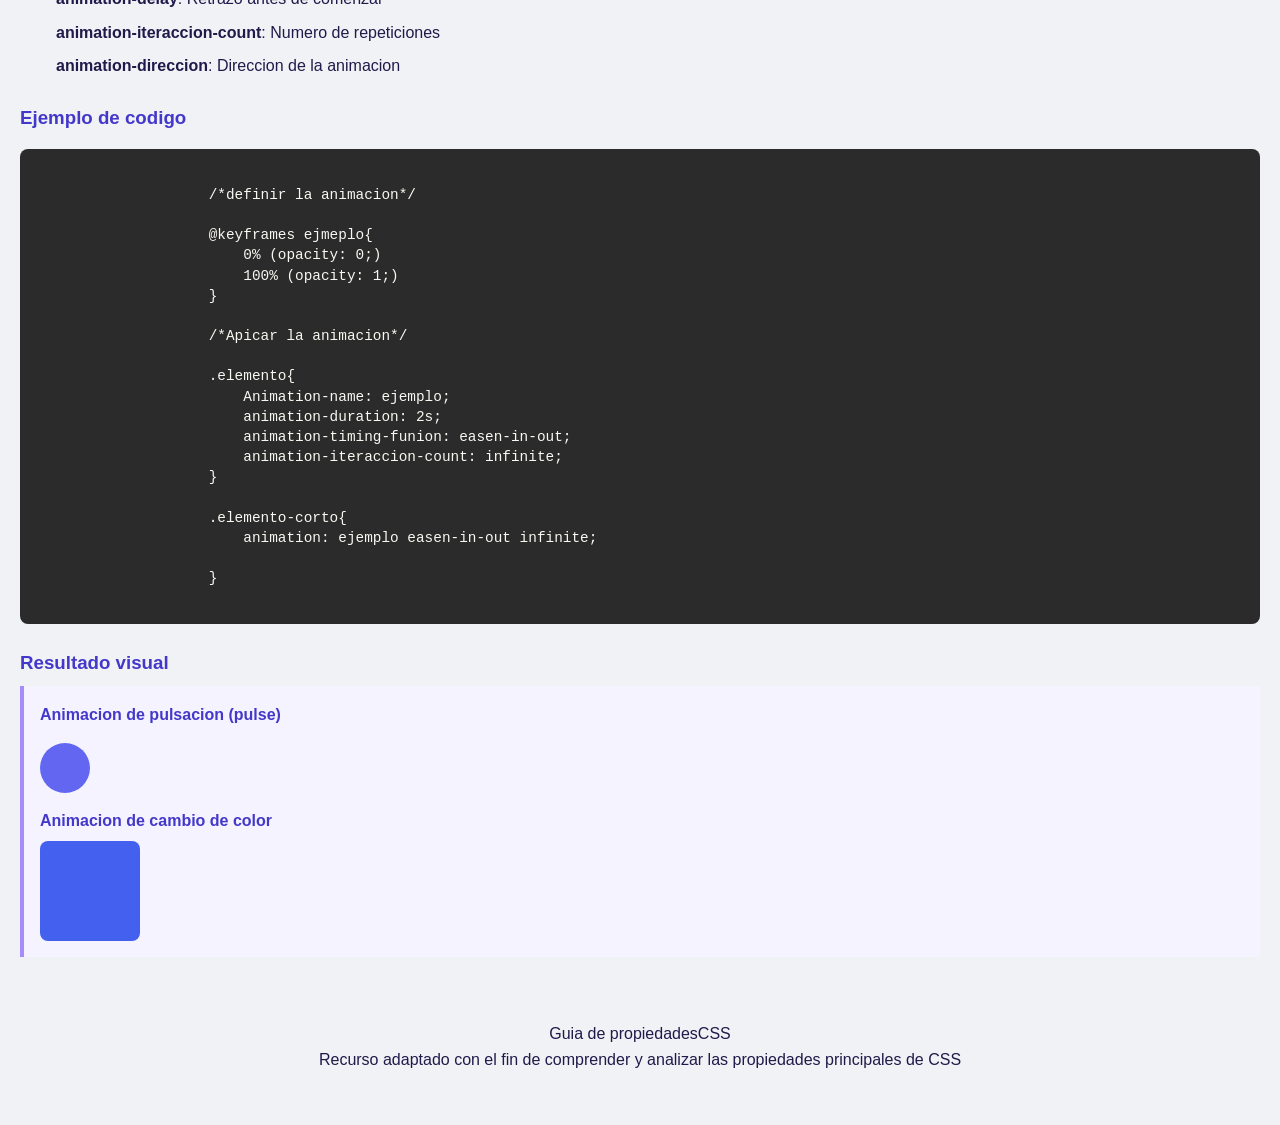
<file: Programacion III/Visual.html>
<html lang="en">
<head>
    <meta charset="UTF-8">
    <meta name="viewport" content="width=device-width, initial-scale=1.0">
    <title>Visual</title>
      <link rel="stylesheet" href="https://cdnjs.clouflare.com">
    <link rel="stylesheet" href="css/style_2.css">
</head>
<body>
    <div class="Container">
        <header>
            <h1><i class="fas fa-code">Guia de propiedades de CSS</i></h1>
            <p>Explicaciones detaclladas de los ejemplos practicos de </p>
        </header>

        <nav>
            <ul class="nav-links">
        <li><a href="#display" class="active">Display & Position</a></li>
        <li><a href="#boxmodel">Box Model</a></li>
        <li><a href="#flexbox">Flexbox</a></li>
        <li><a href="#grid"></a>Grid</li>
        <li><a href="#transform">Transform</a></li>
        <li><a href="animation">Animaciones</a></li>
      </ul>  
    </nav>
    <div class="propierties-container">
        <!--Propiedades de display-->
        <div class="property-card" id="display"></div>
        <div class="prperty-header">
            <h2><i class="fas fa.-squeare"></i>Propiedad display</h2>
            <div class="property-body">
                <div class="property-section">
                        <h3><i class="fas fa-info-circle"></i>Descripciones</h3>
                <p>Lapropiedad <strong>Display</strong>Especifica eñl tipo de cuadro de reprecentaciopn utilizado para un elemento.
                    Es una de las propiedades de CSS mas importates para el control del diseño.</p>

                    </div>

                    <div class="property-section">
                        <h3><i class="fas fa-cog"></i>Valores comunes</h3>
                        <ul class="attributes-list">
                            <li><strong>block</strong>: El elemento genera un cuadro de bloque, ocumando todo el ancho disponible</li>
                            <li><strong>inline</strong>: El elemnto genera uno o mas cuadros en linea que no genera saltos de linea</li>
                            <li><strong>inline-bloc</strong>: Similar a inline pero permite establecer width y heigh</li>
                            <li><strong>flex</strong>: Establece un contenedor flexible</li>
                            <li><strong>grid</strong>: Establece un contenedor de cuadricula </li>
                            <li><strong>none</strong>: Oculta completamente el elemento</li>
                        </ul>
                    </div>

                    <div class="property-section">
                        <h3><i class="fas fa.code"></i>Ejemplo de codigo</h3>
                        <div class="code-example">
                            <pre><code>
                                .elemento{
                                    display: block;
                                }

                                .menu{
                                    display: flex;
                                    justify-content: space-between;
                                }

                                .oculto{
                                    display: none;
                        
                                }
                            </code></pre>
                        </div>
                    </div>

                    <div class="property-section">
                        <h3><i class="fas fa-eye"></i>Resultado visual
    
                        </h3>
                        <div class="visual-example">
                            <h4>Elementos con display: block(por defecto )</h4>
                            <div style="background-color: #4361ee; color: white; padding:  10px; margin-bottom: 10px;">Bloque 1</div>
                            <div style="background-color: #4895ef; color: white; padding: 10px;">Bloque 2</div>

                            <h4>elementos con display: inline(por defecto para etiquetas como span,)</h4>
                            <p>Este es un <span style="background-color: #f72585; color: white; padding: 2px 5px;">elemento en linea</span>dento de un parrafo.</p>

                        </div>

                    </div>

            </div>
        </div>

        <!-- Propiedad position-->
         <div class="property-card">
            <div class="property-header">
                <h2><i class="fas fa-arrows-alt"></i>Propiedades</h2>
            
            </div>
            <div class="property-body">
                <div class="property-section">
                    <h3><i class="fas fa-info-circle"></i>Descripcion</h3>
                    <p>La propiedad <strong>posision</strong>especifica el metodo de posicionamiento para un elemento para un elemento.
                    los lemento posicionados se colocan usando la propiedades</p>
                </div>
                <div class="property-section">
                    <h3><i class="fas fa-cog"></i>Valores comunes</h3>
                    <ul class="attributes-list">
                        <li><strong>static</strong>: Valor por defecto donde sigue el flujo normal del documento.</li>
                        <li><strong>Relative</strong>: Se posiciona relativo a su posicion normal.</li>
                        <li><strong>absolute</strong>: Se posiciona relativo al ansestro posicionado como mas cercano.</li>
                        <li><strong>fixed</strong>: Se posiciona relativo a la ventana del navegador.</li>
                        <li><strong>sticky</strong>: Alterna entre relative y fixed basado en el scroll</li>
                    </ul>
                </div>
                <div class="property-section">
                    <h3><i class="fas fa-code"></i>Ejmplo de codigo</h3>
                    <div class="code-example">
                        <pre><code>
                            .relative{
                                posicion: relative;
                                top: 20px;
                                left: 30px;
                            }

                            .fijo{
                                posicionfixed;
                                bottom
                            }

                            .absoluto{
                                position
                            }
                        </code></pre>
                    </div>

                </div>

                <div class="property-section">
                    <h3><i class="fas fa-eye"></i>Resultado visual</h3>0
                    <div class="visual-example">
                        <h4>Elemento composition: relative</h4>
                        <div style="position: relative; top: 0; left: 30; background-color: #4895; color: white; padding: 10px;"></div>
                            Este dive esta desplazado 30 px desde la izquierda
                    </div>
                    <h4>Elemnto composition: absolute (Dentro del contenedor)</h4>
                    <div class="example-position">
                        contendor con position: relative
                        <div class="position-item">Elemento absoluto</div>
                        
                    </div>
                </div>
            </div>
         </div>

    </div>

    <!--Box model-->
    <div class="property-card" id="boxmodel">
        <div class="property-header">
            <h2><i class="fas fa-square-full"></i>Box Model</h2>

        </div>

        <div class="property-body">
            <div class="property-section">
                <h3><i class="fas fa-info-circle"></i>Descripcion</h3>
                <p>El <strong>Box Model</strong> (Modelo de caja) es fundamental en CSS. Cada elemento es representado como una caja rectangular con las siguientes partes
                Contenido ,padding, border y margin.</p>
            
            </div>

            <div class="property-section">
                <h3><i class="fas fa-cog"></i>propiedades relacionadas</h3>
                <ul class="attributes-list">
                    <li><strong>width</strong>: Ancho de Contenido</li>
                    <li><strong>height</strong>: Alto de Contenido</li>
                    <li><strong>padding</strong>: Espacio ente el contenido y el borde</li>
                    <li><strong>border</strong>: Borde al rededor del padding y el contenido</li>
                    <li><strong>margin</strong>: Espacio exterior, fuera del borde</li>
                    <li><strong>box-sizing</strong>: Cambia como se calculan el ancho y el heght</li>
                </ul>
            </div>

            <div class="property-section">
                <h3> <i class="fas fa-code"></i>Ejemplos de codigo</h3>
                <div class="code-example">
                    <pre><code>
                        .caja{
                            width: 200px;
                            height: 100px;
                            padding: 20px;
                            boder: 5px solid #4361ee;
                            margin: 30px;
                        }

                        /*boder-box include padding y border en el widht/height */
                        .caja-inteligente{
                            box-sezing: border-box;
                            width: 200px;
                            padding: 20px;
                        }
                    </code></pre>
                </div>
            </div>

            <div class="property-section">
                <h3><i class="fa fas-eye"></i>Resultado visual</h3>
                <div class="visual-example">
                    <h4>Box Model tradicional (content-box)</h4>
                    <div style="width: 200px; height: 100px; padding: 20px; border: 5px solid #4361ee; margin: 30px;">
                        ancho total: 200 + 40 + 10 = 250px
                    </div>
                    <h4>Box Model con box-sizing: border-box</h4>
                    <div style="box-sizing: border-box; width: 200px; height: 100px; padding: 20px; border: 5px solid #f72585; margin: 30px;">
                        Ancho total 200px (incluye padding y border)
                    </div>
                </div>
            </div>
        </div>

    
    </div>

    <!--Flexbox-->

    <div class="property-card" id="flexbox">
        <div class="property-header">
            <h2><i class="fas fa-th"></i>Flexbox</h2>
        </div>
        <div class="property-body">
            <div class="property-section">
                <h3><i class="fas fa-info-circle"></i>Descripcion</h3>
                <P><strong>Flexbox</strong> es unmodelo de layaut unidimencional para distribuir
                el espacio entre elementos y alinearlos en manera mas eficiente.</P>
            </div>

    <div class="Container">
        <div class="propierties-container">
            <li><strong>display: flex</strong>: Convierte un contenedor en flex</li>
            <li><strong>flex-direccion</strong>: </li>
            <li><strong>justify-content</strong>: </li>
            <li><strong>align-items</strong>: </li>
            <li><strong>flex-wrap </strong>: </li>
            <li><strong>grap</strong>: </li>


        </div>
        <div class="property-section">
            <h3><i class="fas fa-code"></i>Ejemplo del codigo</h3>
            <div class="code-example">
                <pre><code>
                    .contenedor-flex{
                        display: flex;
                        flex-direccion: row
                        justify-content: space-between;
                        align-items: center;
                        gap: 10px;
                    }

                    .elemento.flex{
                        flex: 1;/*ocupacion de espacio disponible*/
                    }
                </code></pre>
            </div>

        </div>

        <div class="property-section">
            <h3><i class="fas fa-eye"></i>Resultado visual</h3>
            <div class="visual-example">
                <h4>iContenedor flex con justify-content: space-between</h4>
                <div class="example-flex" style="justify-content: space-between;">
                    <div class="flex-item">1</div>
                    <div class="flex-item">2</div>
                    <div class="flex-item">3</div>

                </div>
                <h4>Contenedor flex con justify-content: centre</h4>
                <div class="example-flex" style="justify-content: center;">
                    <div class="flex-item">1</div>
                    <div class="flex-item">2</div>
                    <div class="flex-item">3</div>
                </div>

            </div>

        </div>

    </div>
    </div>
</div>
    
    <!--CSS the grit-->
    <div class="property-card" id="grid">
        <div class="property-header">
            <h2><i class="fas fa-th-large"></i>CSS GRID</h2>
        </div>
        <div class="property-body">
            <div class="property-section">
                <h3><i class="fas fa-info-circle"></i>Descripcion</h3>
                <p><strong>CSS GRID</strong>es un sistema layout bidimencional que permite crear diseños complejos mediante 
                la definicion de filas y columnas. Es ideal para estructuras generales de pagina.</p>
            </div>

            <div class="property-section">
                <h3><i class="fas fa-cog"></i>Propiedades principales</h3>
                <ul class="attributes-list">
                    <li><strong>Display: grid</strong>: Define las columnas</li>
                    <li><strong><grid-template-columns></grid-template-columns></strong>: Define las filas</li>
                    <li><strong>grid-template-rows</strong>: Espacio en</li>
                    <li><strong>gap</strong>: espacio entre seldas</li>
                    <li><strong>grid-area</strong>: especifica ubicacion y tamaño de un elemento </li>
                    <li><strong>grid-template-areas</strong>: Define un template con nombres</li>
                </ul>
            </div>
            <div class="property-section">
                <h3><i class="fas fa-code"></i>Ejemplo de codigo</h3>
                <div class="code-example">
                    <pre><code>
                        .contenedor-grid{
                            display: grid;
                            grid-template-columns: 1fr 2fr 3fr;
                            grid-template-rows: 100px auto 100px;
                            gap:15px
                        }

                        .cabecera{
                            grid-column: 1/4; /*osupara desde la linea 1 a 4*/
                        }
                    </code></pre>
                </div>
            </div>

            <div class="property-section">
                <h3><i class="fas fa-eye"></i>Resultado visual</h3>
                <div class="visual-example">
                    <h4>Gread de tres columnas y 2 filas</h4>
                    <div class="example-grid">
                        <div class="grid-item">1</div>
                        <div class="grid-item">2</div>
                        <div class="grid-item">3</div>
                        <div class="grid-item">4</div>
                        <div class="grid-item">5</div>
                        <div class="grid-item">6</div>
                    </div>
                </div>
            </div>
        </div>

    </div>

    <!--transform-->
    <div class="property-card" id="transform">
        <div class="property-header">
            <h2><i class="fas fa-sync-alt"></i>Transform</h2>
        </div>
        <div class="property-body">
            <div class="property-section">
                <h3><i class="fas fa-info-circle"></i>Descripcion</h3>
                <p>La propiedad<strong>transform</strong>Permite modificar visualmente un elemento mediante rotacion, escala, inclinacion o traslacion.
                estas transformaciones no afectan el laysout al rederdor del elemento.</p>



            </div>
            <div class="property-section">
                <h3><i class="fas fa-cog"></i>Funciones comunes</h3>
                <ul class="attributes-list">
                    <li><strong>traslate</strong>: Mueve el elemento en el plano.</li>
                    <li><strong>Rotate</strong>: Rota el elemento: (Grados o radianes)</li>
                    <li><strong>scape</strong>: Escala el elemento ( Aumenta o disminuye la altura)</li>
                    <li><strong>skew</strong>: Inclina el elemento</li>
                    <li><strong>Matrix</strong>: Combina todas las tranformaciones</li>
                </ul>
            </div>

            <div class="property-section">
                <h3><i class="fas fa-code"></i>Ejemplo del coigo</h3>
                <div class="code-example">
                    <pre><code>
                        .rotar{
                            transform: rotate(45deg);

                        }

                        .escalar{
                            transform: scale(1.2);

                        }


                        .move{
                            transform: traslate(50px, 20px);
                        }


                        .combinar{
                            transform: rotate(20deg) scale(1.1) traslate(30px);
                        }
                    </code></pre>
                </div>
            </div>
            <div class="property-section">
                <h3><i class="fas fa-eye"></i>Resultado visual</h3>
                <div class="code-example">
                    <h4>Transformaciones basicas</h4>
                    <div style="display: flex; gap: 20px; flex: wrap;"></div>
                    <div style="transform: rotate(15deg); background-color: #4361ee; color: white; padding: 10px; margin: 10px;"></div>
                    <div style="transform: scale(1.2); background-color: #f72585;
                    color: white; padding: 10px; margin: 10px;">
                    escala
                    
                </div>
            <div style="transform: traslate(20px 10px); background-color: #4895ef;
                    color: white; padding: 10px; margin: 10px;">
                    traslacion
                </div>
            </div>

            <h4>Tranformacion 3D con perspectiva</h4>
            <div class="example-trasnform">3D Transform</div>

        </div>
    </div>
    </div>
    </div>
    </div>
    <!---Animacion-->
    <div class="property-card" id="animation">
        <div class="property-header">
            <h2><i class="fas fa-film"></i>Animaciones en CSS</h2>
        </div>
        <DIV class="property-section">
            <h3><i class="fas fa-info-circle"></i>Descripciones</h3>
            <p>Las<strong>animacines en CSS</strong> Permiten crear acciones y animaciones entre estilos sin necesidad de java scrip. Estas se definene 
            mediante keyframes que especifican los estados de la animacion.</p>
        
        </DIV>
        <div class="property-section">
            <h3><i class="fas fa-cog"></i>Propiedades principales</h3>
            <ul class="attributes-list">
                <li><strong>Animation-name</strong>:Nombre de la animacion (@keyframes)</li>
                <li><strong>animation-duration</strong>: Duracion de la animacion</li>
                <li><strong>animation-timing</strong>:Funcion de temporizacion</li>
                <li><strong>animation-delay</strong>: Retrazo antes de comenzar</li>
                <li><strong>animation-iteraccion-count</strong>: Numero de repeticiones</li>
                <li><strong>animation-direccion</strong>: Direccion de la animacion</li>
            </ul>
        </div>

        <div class="property-section">
            <h3><i class="fas fa-code"></i>Ejemplo de codigo</h3>
            <div class="code-example">
                <pre><code>
                    /*definir la animacion*/

                    @keyframes ejmeplo{
                        0% (opacity: 0;)
                        100% (opacity: 1;)
                    }

                    /*Apicar la animacion*/

                    .elemento{
                        Animation-name: ejemplo;
                        animation-duration: 2s;
                        animation-timing-funion: easen-in-out;
                        animation-iteraccion-count: infinite; 
                    }

                    .elemento-corto{
                        animation: ejemplo easen-in-out infinite;

                    }
                </code></pre>
            </div>
        </div>

        <div class="property-section">
            <h3><i class="fas fa-eye"></i>Resultado visual</h3>
            <div class="visual-example">
                <h4>Animacion de pulsacion (pulse)</h4>
                <div  class="example-animation"></div>
                <h4>Animacion de cambio de color</h4>
                <div style="width: 100px; height: 100px; background-color: #4361ee; animation: color-change 3s infinite; border-radius: 8px"></div>

                <style>
                    @keyframes color-change{
                        0% { background-color: #4361ee;}
                        50% {background-color: #f72585;}
                        100% {background-color: #4361ee;}
                    
                    }
                </style>
            </div>
        </div>
    </div>
</div>
</div>
<footer>
    <p>Guia de propiedadesCSS</p>
    <p>Recurso adaptado con el fin de comprender y analizar las propiedades principales de CSS</p>
</footer>
    </div>
    <script>
        document.querySelectorAll('nav a').forEach(anchor =>{
            anchor.addEventListener('clic',function(e){
                e.preventDefault();


                document.querySelector('nav a').forEach(a => {
                    a.classList.remove('active');
                })

                this.classList.add('active');


                const targetID = this.getAtribute('href');
                const targetElement =document.querySelector(targetID);

                window.scrollTo({
                    top: targetElement.offisetTOP - 80,
                    behavior: 'smooth'
                });
            });
        }); 
    </script>
</body>
</html>
</file>
<file: Programacion III/Formulario/CSS/style.css>
/*Paleta modo oscuro*/
:root{
    color-scheme: dark;
    --fondo: #0F172A;
    --tarjeta: #1E293B;
    --texto: #E2E8F0;
    --texto-secundario: #94A3B8;
    --barra: #020617;
    --primario: #38BDF8;
    --primario-hover: #7DD3FC;
    --texto-boton: #0F172A;
    --borde: #334155;
    --secundario: #334155;
    --secundario-hover: #475569;
    --enfoque: #0369A1;
    --error: #F87171;
}

*{
    box-sizing: border-box;
}

body{
    margin: 0;
    font-family: Arial, Helvetica, sans-serif;
    background: var(--fondo);
    color: var(--texto);
    line-height: 1.5;
}

/*Barra superior con el nombre del autor*/
.barra-superior {
    width: 100%;
    padding: 14px 16px;
    background: var(--barra);
    border-bottom: 1px solid var(--borde);
    color: #ffffff;
    text-align: center;
    font-size: 18px;
    font-weight: 600;
    letter-spacing: 0.3px;
}

/*Conedor principal*/

.contenedor{
    width: 100%;
    min-height: 100vh;
    display: flex;
    justify-content: center;
    align-items: center;
    padding: 32px 16px;
}

/*Tarjeta del formulario*/
.tarjetas,
.Tarjeta{
    width: 100%;
    max-width: 620px;
    background: var(--tarjeta);
    padding: 32px;
    border: 1px solid var(--borde);
    border-radius: 16px;
    box-shadow: 0 8px 30px rgba(0, 0, 0, 0.45);
}

/*Encabezado*/
.encabezado {
    margin-bottom: 24px;
    text-align: center;
}

.encabezado h1{
    margin: 0 0 10px;
    font-size: 28px;
    color: var(--primario);
}

.encabezado p {
    margin: 0;
    color: var(--texto-secundario);
}

/*Campos del formulario*/
.campo {
    margin-bottom: 16px;
}

.campo > label {
    display: block;
    margin-bottom: 7px;
    font-weight: 600;
}

input[type="text"],
input[type="email"],
input[type="tel"],
select,
textarea {
    width: 100%;
    padding: 12px 14px;
    border: 1px solid var(--borde);
    border-radius: 8px;
    font: inherit;
    background: var(--fondo);
    color: var(--texto);
}

/*Enfoque y accesibilidad*/
input:focus,
select:focus,
textarea:focus {
    outline: 3px solid var(--enfoque);
    border-color: var(--primario);
}

textarea{
    resize: vertical;
    min-height: 120px;
}

input[type="checkbox"]{
    accent-color: var(--primario);
}

/*Terminos y condiciones*/
.terminos {
    margin-top: 8px;
}

.terminos-titulo {
    margin: 0 0 7px;
    font-weight: 600;
}

.terminos-caja {
    max-height: 240px;
    overflow-y: auto;
    padding: 14px 16px;
    border: 1px solid var(--borde);
    border-radius: 8px;
    background: var(--fondo);
    font-size: 14px;
    line-height: 1.55;
}

.terminos-caja:focus-visible {
    outline: 3px solid var(--enfoque);
    border-color: var(--primario);
}

.terminos-caja h2 {
    margin: 0 0 8px;
    font-size: 15px;
    color: var(--primario);
}

.terminos-caja h2:not(:first-child) {
    margin-top: 18px;
}

.terminos-caja h2 small {
    font-weight: normal;
    color: var(--texto-secundario);
}

.terminos-caja ol {
    margin: 0;
    padding-left: 22px;
}

.terminos-caja li {
    margin-bottom: 10px;
}

.terminos > label.terminos-aceptar {
    display: flex;
    align-items: flex-start;
    gap: 10px;
    margin: 12px 0 0;
    font-weight: normal;
}

.terminos-aceptar input {
    margin-top: 5px;
    flex-shrink: 0;
}

/*Consentimiento*/
.consentimiento > label {
    display: flex;
    align-items: flex-start;
    gap: 10px;
    font-weight: normal;
}

.consentimiento input {
    margin-top:5px;
    flex-shrink: 0;
}

/*Botones*/

.acciones{
    display: flex;
    flex-wrap: wrap;
    gap: 12px;
    margin-top: 24px;
}

button{
    flex: 1;
    min-width: 148px;
    padding: 13px 18px;
    border: none;
    border-radius: 8px;
    background: var(--primario);
    color: var(--texto-boton);
    font: inherit;
    font-weight: 600;
    cursor: pointer;
}

button:hover {
    background: var(--primario-hover);
}

button:focus-visible{
    outline: 3px solid var(--primario-hover);
    outline-offset: 3px;
}

button:disabled{
    opacity: 0.6;
    cursor: not-allowed;
}


button.boton-secundario {
    background: var(--secundario);
    color: var(--texto);
}

button.boton-secundario:hover{
    background: var(--secundario-hover);
}

.mensaje-estado{
    min-height: 0;
    margin: 0;
    color: var(--error);
}

.nota{
    margin-top: 28px;
    color: var(--texto-secundario);
    font-size: 13px;
}

/*Diseño Responsivo*/
@media (max-width: 480px){
    .tarjetas,
    .Tarjeta{
        padding: 22px 18px;
    }

    .encabezado h1 {
        font-size: 23px;
    }

    .acciones{
        flex-direction: column;
    }

    button{
        width: 100%;
    }
}
</file>
<file: Programacion III/css/style_3.css>
/* Estilo personal para la guía de JavaScript - tema verde petróleo y coral */
:root {
    --fondo: #f3f7f6;
    --superficie: #ffffff;
    --texto: #203336;
    --texto-suave: #64777a;
    --primario: #176b68;
    --primario-oscuro: #104b4a;
    --acento: #f28c72;
    --acento-claro: #fff0eb;
    --borde: #dce8e5;
    --codigo: #172b32;
    --exito: #23856d;
    --radio: 16px;
    --sombra: 0 10px 28px rgba(25, 64, 65, .08);
}

* { box-sizing: border-box; }
html { scroll-behavior: smooth; scroll-padding-top: 100px; }
body {
    margin: 0;
    padding: 28px 22px;
    background: var(--fondo);
    color: var(--texto);
    font-family: "Segoe UI", Arial, sans-serif;
    font-size: 16px;
    line-height: 1.7;
}
.container { width: min(1180px, 100%); margin: 0 auto; }

header.site-header {
    position: relative;
    overflow: hidden;
    padding: 48px 28px 42px;
    margin-bottom: 22px;
    border-radius: 24px;
    color: #fff;
    text-align: left;
    background: linear-gradient(125deg, #104b4a 0%, #176b68 62%, #268b7f 100%);
    box-shadow: var(--sombra);
}
header.site-header::after {
    content: "JS";
    position: absolute;
    right: 36px;
    bottom: -48px;
    color: rgba(255,255,255,.09);
    font-size: clamp(100px, 17vw, 190px);
    font-weight: 800;
    line-height: 1;
    letter-spacing: -12px;
    pointer-events: none;
}
header.site-header h1 { position: relative; z-index: 1; margin: 0 0 8px; font-size: clamp(1.8rem, 4vw, 2.7rem); line-height: 1.2; }
header.site-header p { position: relative; z-index: 1; max-width: 760px; margin: 0; color: #d9efeb; font-size: 1.04rem; }

nav.main-nav {
    position: sticky;
    top: 10px;
    z-index: 20;
    margin-bottom: 26px;
    padding: 12px;
    border: 1px solid var(--borde);
    border-radius: 14px;
    background: rgba(255,255,255,.94);
    box-shadow: var(--sombra);
    backdrop-filter: blur(10px);
}
nav.main-nav ul { display: flex; flex-wrap: wrap; justify-content: center; gap: 7px; margin: 0; padding: 0; list-style: none; }
nav.main-nav a { display: block; padding: 9px 15px; border-radius: 9px; color: var(--primario-oscuro); font-size: .94rem; font-weight: 650; text-decoration: none; transition: background .2s ease, color .2s ease, transform .2s ease; }
nav.main-nav a:hover, nav.main-nav a:focus-visible { color: #fff; background: var(--primario); transform: translateY(-1px); outline: none; }

main { display: flex; flex-direction: column; gap: 24px; }
section.card { overflow: hidden; border: 1px solid var(--borde); border-radius: var(--radio); background: var(--superficie); box-shadow: var(--sombra); }
section.card > header { padding: 18px 24px; color: #fff; background: var(--primario); }
section.card > header h2 { display: flex; align-items: center; gap: 10px; margin: 0; font-size: 1.35rem; line-height: 1.4; }
section.card > div.content { padding: 24px; }
.subsection { margin: 0 0 28px; }
.subsection:last-child { margin-bottom: 0; }
.subsection h3 { margin: 0 0 12px; padding: 0 0 9px; border-bottom: 2px solid var(--borde); color: var(--primario-oscuro); font-size: 1.18rem; line-height: 1.4; }
.subsection p, .subsection ul { margin-top: 0; margin-bottom: 13px; }
.subsection ul { padding-left: 24px; }
.subsection li { margin-bottom: 5px; }

pre { overflow-x: auto; margin: 14px 0; padding: 20px; border: 1px solid #29464c; border-radius: 12px; background: var(--codigo); color: #e0efec; font: .91rem/1.7 Consolas, "Courier New", monospace; tab-size: 4; }
code { font-family: Consolas, "Courier New", monospace; }
.kw { color: #f5a6dc; }
.fn { color: #8ed6f0; }
.str { color: #b9e7a7; }
.num { color: #ffd18b; }
.cmt { color: #91aaa9; font-style: italic; }

.demo-box { margin: 14px 0; padding: 20px; border: 1px solid var(--borde); border-left: 5px solid var(--acento); border-radius: 12px; background: #f8fbfa; }
.demo-box h4 { margin: 0 0 10px; color: var(--primario-oscuro); font-size: 1rem; }
button { margin: 4px 5px 4px 0; padding: 9px 15px; border: 1px solid var(--primario); border-radius: 9px; background: var(--primario); color: #fff; font: inherit; font-size: .94rem; font-weight: 650; cursor: pointer; transition: background .2s ease, border-color .2s ease, transform .2s ease, box-shadow .2s ease; }
button:hover { border-color: var(--primario-oscuro); background: var(--primario-oscuro); box-shadow: 0 5px 12px rgba(16,75,74,.15); transform: translateY(-1px); }
button:focus-visible { outline: 3px solid rgba(242,140,114,.55); outline-offset: 2px; }
button.success { border-color: var(--exito); background: var(--exito); }
button.warning { border-color: #c86b52; background: #c86b52; }
button.outline { border: 1px solid var(--primario); background: transparent; color: var(--primario); }
button.outline:hover { background: var(--primario); color: #fff; }

input[type="text"], input[type="number"], input[type="email"], input[type="password"], select, textarea { width: min(100%, 320px); margin: 4px 7px 8px 0; padding: 10px 12px; border: 1px solid #c7d8d4; border-radius: 8px; background: #fff; color: var(--texto); font: inherit; font-size: .95rem; }
input:focus, select:focus, textarea:focus { border-color: var(--primario); outline: 3px solid rgba(23,107,104,.13); }
.output { min-height: 46px; margin-top: 12px; padding: 13px 15px; border: 1px solid #29464c; border-radius: 10px; background: var(--codigo); color: #a9f0d4; font: .92rem/1.6 Consolas, "Courier New", monospace; white-space: pre-wrap; overflow-wrap: anywhere; }
.hint { display: inline-block; margin: 5px 0 8px; padding: 6px 11px; border: 1px solid #f3d0c4; border-radius: 8px; background: var(--acento-claro); color: #8e4b39; font-size: .88rem; }

.demo-grid { display: grid; grid-template-columns: repeat(auto-fit, minmax(230px, 1fr)); gap: 16px; }
.event.card { padding: 16px; border: 1px solid var(--borde); border-radius: 12px; background: #fff; transition: border-color .2s ease, box-shadow .2s ease; }
.event.card:hover { border-color: #80b9b0; box-shadow: var(--sombra); }
.event-card h4 { margin: 0 0 7px; color: var(--primario); font-size: 1rem; }
.event-card p { color: var(--texto-suave); font-size: .92rem; }
.counter-display { padding: 18px; color: var(--primario); text-align: center; font: 700 2.6rem Consolas, monospace; }
.dynamic-list { margin: 12px 0 0; padding: 0; list-style: none; }
.dynamic-list li { display: flex; flex-wrap: wrap; align-items: center; justify-content: space-between; gap: 12px; margin-bottom: 9px; padding: 12px 14px; border: 1px solid var(--borde); border-radius: 10px; background: #f5f9f8; }
.dynamic-list li button { margin: 0 0 0 5px; padding: 6px 11px; font-size: .84rem; }
.completada { color: var(--texto-suave); text-decoration: line-through; opacity: .68; }
.console-output { max-height: 250px; overflow-y: auto; padding: 16px; border: 1px solid #29464c; border-radius: 12px; background: #172b32; color: #e0efec; font: .88rem/1.6 Consolas, monospace; }
.console-output .line { padding: 4px 0; border-bottom: 1px solid #29464c; }
.console-output .line.log { color: #e0efec; }
.console-output .line.warn { color: #ffd18b; }
.console-output .line.error { color: #ff9b92; }
.console-output .line.info { color: #8ed6f0; }

footer.site-footer { margin-top: 26px; padding: 20px; border-radius: 14px; background: var(--primario-oscuro); color: #fff; text-align: center; }
footer.site-footer p { margin: 0; color: #d9efeb; font-size: .92rem; }

@media (max-width: 768px) {
    body { padding: 14px 10px; }
    header.site-header { padding: 34px 22px; border-radius: 17px; }
    header.site-header::after { right: 12px; bottom: -24px; font-size: 110px; }
    nav.main-nav { position: static; }
    nav.main-nav ul { justify-content: stretch; }
    nav.main-nav li { flex: 1 1 140px; }
    nav.main-nav a { text-align: center; }
    section.card > header { padding: 16px 18px; }
    section.card > header h2 { font-size: 1.16rem; }
    section.card > div.content { padding: 18px; }
    .demo-box { padding: 14px; }
    .dynamic-list li { align-items: flex-start; }
}
</file>
<file: Programacion III/css/style_2.css>
:root{
    --primary-color: #6366F1;
    --secondary-color: #4338CA;
    --accent-color: #A78BFA;
    --light-color: #F5F3FF;
    --dark-color: #1E1B4B;
    --warning-color: #F59E0B;
    --border-color: #DDD6FE;   
    
    --border-radius: 8px;
    --box-shadow: 0 4px 12px rgba(0, 0, 0, 0.1);
    --transition: all 0.3s ease;
}

/*Estilos generales*/

*{
    margin: 0;
    padding: 0;
/*hace que el padding y el border, se incluyann en el ancho y alto  total DE LOS ELEMENTOS que facilitan el diseño responsivo*/

    box-sizing: border-box;
}

/*Estilos para el cuerpo de la pagina*/
body{
    font-family: 'Segoe UI', Tahoma, Geneva, Verdana, sans-serif;
    line-height: 1.6;
    color: var(--dark-color);
    background-color: #f0f2f5;
    padding: 20px;
}

/*Contenedor principal*/

.container{
    max-width: 1200px;
    margin: 0 auto;


}

/*Estilos aplicados al encabezado*/

.header{
    text-align: center;
    padding: 2rem 0;
    margin-bottom: 2rem;

    background: linear-gradient(135deg, var(--primary-color), var(--secondary-color));
    color: white;
    border-radius: var(--border-radius);
    box-shadow: var(--box-shadow);
}

/*TItulo Principal*/

header h1{
    font-size: 2.5rem;
    margin-bottom:  0.5rem;

}

/*Parrafo de encabezado*/

header p{
    font-size:  1.2rem; /*Tamaño de fuente*/
    max-width: 800px; /*Ancho maximo para mayor legibilidad*/
    margin: 0 auto; /*Centrado horizontal*/
    opacity: 0.9;/*Ligera trasparencia para texto secundario*/
}


/*Navegacion*/


nav{
    background-color: white;  /*Fondo blanco*/
    border-radius: var(--border-radius); /*Bordes redondeados*/
    box-shadow: var(--box-shadow); /*Sobra*/
    margin-bottom: 2rem; /*Espaciado inferior*/
    padding: 1rem; /*Espaciado interno*/
}


/*Lista de enlaces de navegacion*/

.nav-links {
    display: flex; /*Uso del flex bos para diseño flexible*/
    justify-content: center; /*Centra horizontalmente los elementos*/
    list-style: none; /*elimine las viñetas*/
    flex-wrap: wrap; /*Permite que los elementos se embueban en multiples lineas*/

 }

 /*Elementos de la lista de navegacion*/

 .nav-links li {
    margin: 0 10px; /*margen horizontal entre dos elementos*/
 }

 /*enlaces de navegacion*/

 .nav-links a {
    text-decoration:  none; /*elimina el subrayado*/
    color: var(--dark-color);
    padding: 8px 16px; /*Espaciado interno*/
    border-radius: 20px; /*Bordes muy redondeados (formato de capsula)*/
    transition: var(--transition); /*Transicion suave para efectos de hoveer*/
    font-weight:  500; /*Grosor de la fuente (medium)*/

 }


 /*Efectos de los enlaces*/

 .nav-links a:hover,
 .nav-links a:active{
    background-color: var(--primary-color); /*Cambia el color del fondo*/
    color: white; /*Cambia el color del texto*/
 }

 /*Estilos para las targetas que muestran cada propiedad*/

 .properties-container{
    display: grid; /*Usa CSS grid para el diseño de cuadriculas*/
    grid-template-columns: repeat(auto-fill, minmax(350px, 1fr)); /**/
    gap: 2rem; /*espacio entre targetas*/
    margin-bottom: 3rem; /*Espaciado interior*/

 }

 /*Targeta individual*/

 .property-cad {
    background-color: white;
    border-radius: var(--border-radius);
    box-shadow: var(--box-shadow);
    overflow: hidden; /*Oculatar cualquier contenido que sobresalga*/
    transition: var(--transition);

 }


 /*Efectos de la targeta al pasar el mouse*/

 .property-crad:hover {
    transform: traslatey(-5px);
    box-shadow: 0 8pz 20px rgba(0, 0, 0, 0.15);
 }

 .property-header {
    background-color: var(--primary-color);
    color: white;
    padding: 1rem;
 }


 /*Espaciado */

 .property-header h2{
    font-size:  1.5rem;
    margin: 0;
 }

 /*Cuerpo de la targeta*/

 .property-body {
    padding: 1.5rem;

 }


 /*Seccion dentro de la trageta*/
 .property-section {
    margin-bottom: 1.5rem; /*Espaciado interior entre secciones*/
 }

 /*Titulo de la secion*/
 .property-section h3{
    color: var(--secondary-color);
    margin-bottom: 0.5rem;

 }


 .property-section h3 i {
    font-size:  1rem;

 }

 /*Lista de atributos*/

 .attributes-list{
    list-style-type: none; /*Eliminar las biñetas*/
    padding-left: 1rem;
 }

 /*Elementos de la lista*/

 .attributes-list li{
    margin-bottom: 0.5rem;
    position: relative;
    padding-left: 20px;
 }

 /*Marcador personalizado ´para los elementos de la lista*/

 .attributes-list li::before{
    content: "";
    color:var(--accent-color);
    position: absolute; /*Posicionamiento absoluto con respecto a li*/
    left: 0; /*Inicia alineado a la izquierda*/
    font-size: 1.2rem;
 }


 /*Vloque de codigo*/

 pre{
    background-color: #2b2b2b; /*Fondo oscuro para el contraste*/
    color: #f8f8f2;
    padding:  1rem;
    border-radius: var(--border-radius);
    overflow: auto; /*Permite el desplazamiento orizontal del codigo largo*/
    font-size: 0.9rem;
    line-height: 1.4; /*Altura de la linea pára mejor legibilidad*/
}

/*Contendor de ejemplo del codigo*/

.code-example{
    margin:  1rem 0;
}

/*Ejemplo visual*/
.visual-example {
    background-color: var(--light-color);
    border-left: 4px solid var(--accent-color);
    padding: 1rem;
    border-radius: 0 var(--border-color), var(--border-radius);
}


.visual-example h4{
    margin-bottom: 0.5rem;
    color:  var(--secondary-color);
}


/**/

footer{
    text-align: center;
    padding: 2rem;
    background-color: var(--border-radius);
    margin-top: 2rem;
}

/*Diseño responsive

Media Query para adaptar estilos en dispositivos mas pequeños*/

@media(max-width: 768px){
    /*Cambia a una sola columna en dispositivos moviles*/

    properties-container{
        grid-template-columns: 1fr;
    }

    /*Cambia la nevegacion a columnas*/
    .nav-links{
        flex-direction: column;
        align-items: center;
    }

    .nav-links li{
        margin: 5px 0;
    }
}


/*Ejemplos especificos para estilos con display:flex*/

.example-flex{
    display: flex;
    gap: 10px;
    margin: 15px 0;
    padding: 15px;
    background-color: #e9ecef;
    border-radius: var(--border-radius);
}


.example-item{
    padding: 15px;
    background-color:  var(--accent-color);
    color: white;
    border-radius: 4px;
}


.example-grid {
    display: grid;
    grid-template-columns: repeat(3 1fr); /*Tres columnas de igual tamaño*/
    gap: 10px; /*Espaciado entre celdas*/
    margin: 15px 0;
}

/*Elementos dentro del grid*/

.grid-item{
    padding: 15px;
    background-color: var(--secondary-color);
    text-align: center;
    border-radius: 4px;
}


.example-position {
    position: relative;
    height: 150px; /*Altura fija y conteto de posicionamiento*/
    background-color: #e9ecef;
    border-radius: var(--border-radius);
    margin: 15px 0;
}


/*Elemento con posicion absoluta*/

.positioned-item {
    position: absolute;
    bottom: 15px;
    right: 15px;
    padding: 10px;
    background-color: var(--warning-color);
    color: white;
    border-radius: 4px;
}

/*Ejemplo de animacion*/

.example-animation{
    width: 50px;
    height: 50px;
    background-color: var(--primary-color);
    border-radius: 50%; /*Forma circular*/
    margin: 15px 0;
    /*Animacion pulse de 2 segundos*/

    animation: pulse 2s infinite;
}

/*Definicion de la animacionpulse*/

@keyframes pulse {
    0% {
        transform: scale(0.95); /*Tabla inicial*/
        box-shadow: 0 0 0 10px rgb(67, 97, 238, 0.7); /*Sombreado inicial*/
    }

    70% {
        transform: scale(1); /*Tabla media*/
        box-shadow: 0 0 0 10px rgb(67, 97, 238, 0); /* Sombra que se expande*/
    }

    100%{
        transform: scale(0.95); /*Vuleve a la escala inicial*/
        box-shadow: 0 0 0 10px rgb(67, 97, 238, 0.7); 
    }
}


/*Ejemplo de transformacion*/

.example-transform{
    width: 80px;
    height: 80px;
    background-color: var(--accent-color);
    margin: 20px 0;
    display: flex;
    align-items: center;
    justify-content: center;
    color: white;
    border-radius: 8px;

    transform: perspective(500px) rotateX(10deg) rotateY(15deg);
    transition: transform 0.5s;
}


.example-transform:hover{
    transform: perspective(500px) rotateX(10deg) rotateY(15deg);
}
</file>
